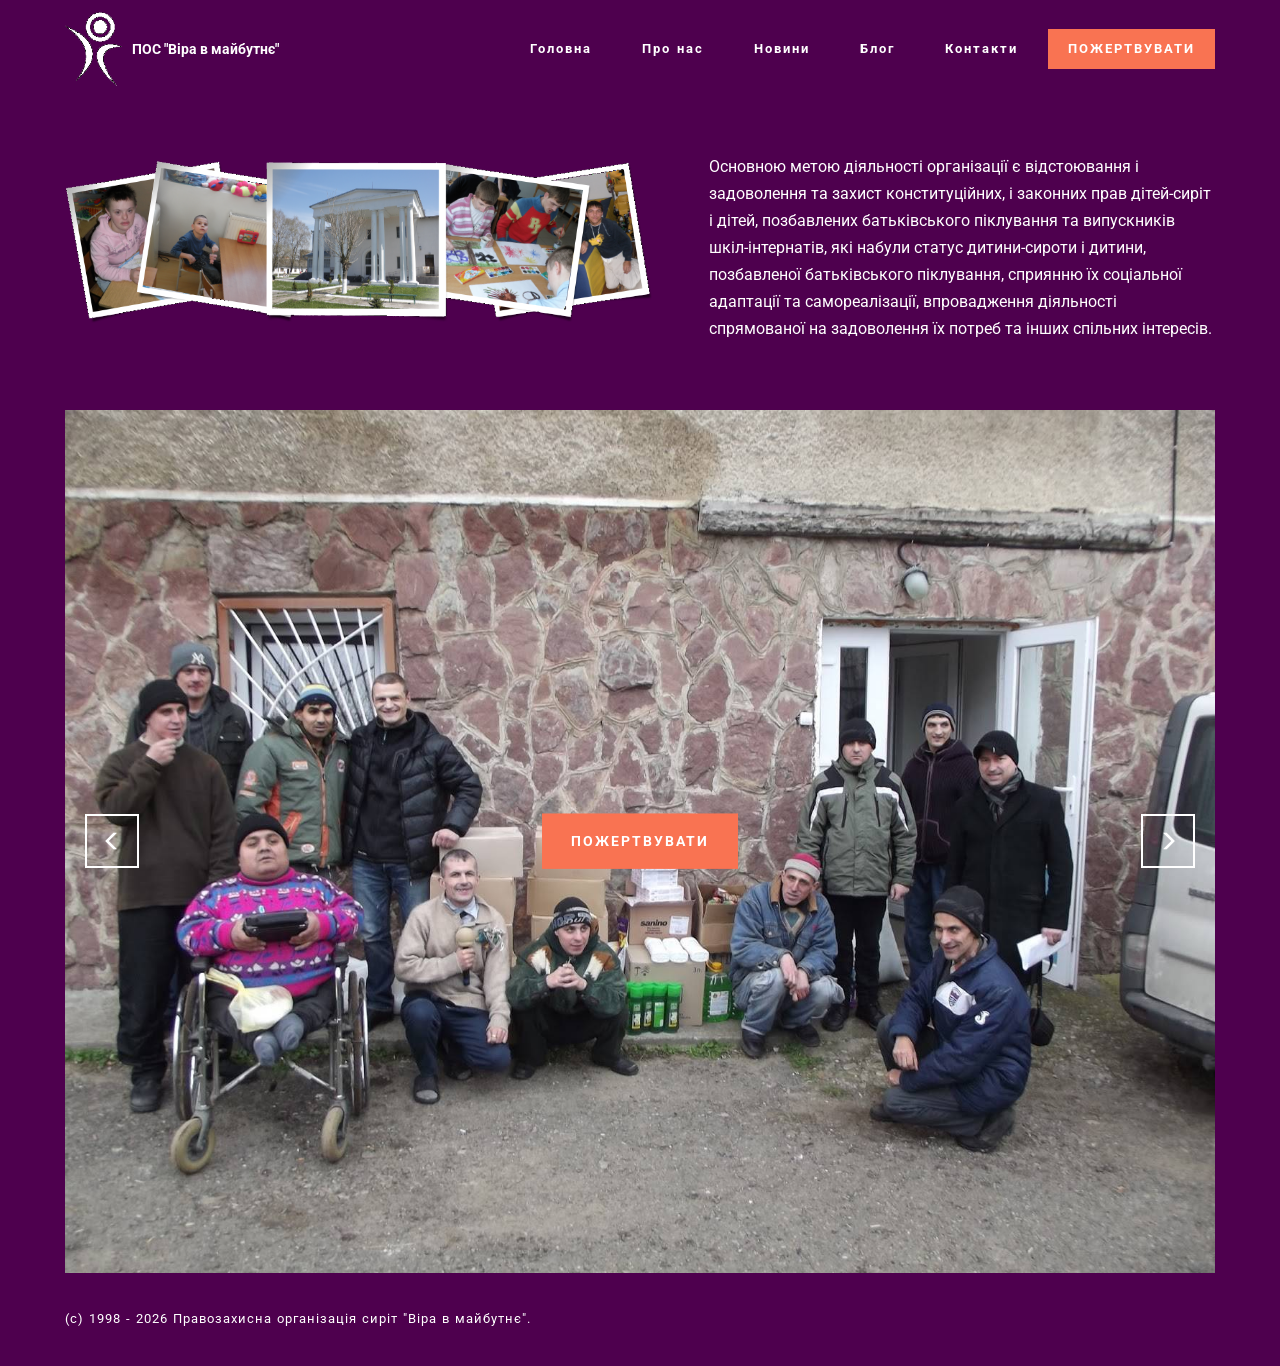
<file: docs/index.html>
<!DOCTYPE html>
<html >
<head>
  <!-- Site made with Mobirise Website Builder v4.6.2, https://mobirise.com -->
  <meta charset="UTF-8">
  <meta http-equiv="X-UA-Compatible" content="IE=edge">
  <meta name="generator" content="Mobirise v4.6.2, mobirise.com">
  <meta name="viewport" content="width=device-width, initial-scale=1, minimum-scale=1">
  <link rel="shortcut icon" href="assets/images/favicon-128x164.png" type="image/x-icon">
  <meta name="description" content="Наше покликання допомагати сиротам тому що Правозахисна організація сиріт "Віра в майбутнє" створена колишніми випускниками шкіл-інтернатів для дітей-сиріт та дітей, позбавлених батьківського піклування.">
  <title>Правозахисна організація сиріт "Віра в майбутнє"</title>
  <link rel="stylesheet" href="https://fonts.googleapis.com/css?family=Roboto:700,400&subset=cyrillic,latin,greek,vietnamese">
  <link rel="stylesheet" href="assets/bootstrap/css/bootstrap.min.css">
  <link rel="stylesheet" href="assets/mobirise/css/style.css">
  <link rel="stylesheet" href="assets/mobirise-slider/style.css">
  <link rel="stylesheet" href="assets/mobirise/css/mbr-additional.css" type="text/css">
  
  
  
</head>
<body>
  <section class="mbr-navbar mbr-navbar--freeze mbr-navbar--absolute mbr-navbar--auto-collapse" id="ext_menu-h" data-rv-view="5">
    <div class="mbr-navbar__section mbr-section">
        <div class="mbr-section__container container">
            <div class="mbr-navbar__container">
                <div class="mbr-navbar__column mbr-navbar__column--s mbr-navbar__brand">
                    <span class="mbr-navbar__brand-link mbr-brand mbr-brand--inline">
                        <span class="mbr-brand__logo"><a href="http://www.orphans.org.ua/"><img src="assets/images/logotype-99x128.png" class="mbr-navbar__brand-img mbr-brand__img" alt="Mobirise"></a></span>
                        <span class="mbr-brand__name"><a class="mbr-brand__name text-white" href="http://www.orphan.org.ua/">ПОС "Віра в майбутнє"</a></span>
                    </span>
                </div>
                <div class="mbr-navbar__hamburger mbr-hamburger"><span class="mbr-hamburger__line"></span></div>
                <div class="mbr-navbar__column mbr-navbar__menu">
                    <nav class="mbr-navbar__menu-box mbr-navbar__menu-box--inline-right">
                        <div class="mbr-navbar__column">
                            <ul class="mbr-navbar__items mbr-navbar__items--right float-left mbr-buttons mbr-buttons--freeze mbr-buttons--right btn-decorator mbr-buttons--active"><li class="mbr-navbar__item"><a class="mbr-buttons__link btn text-white" href="http://www.orphans.org.ua/">Головна</a></li><li class="mbr-navbar__item"><a class="mbr-buttons__link btn text-white" href="http://www.orphan.org.ua/about.html">Про нас</a></li> <li class="mbr-navbar__item"><a class="mbr-buttons__link btn text-white" href="http://news.orphan.org.ua/">Новини</a></li> <li class="mbr-navbar__item"><a class="mbr-buttons__link btn text-white" href="http://news.orphan.org.ua/">Блог</a></li><li class="mbr-navbar__item"><a class="mbr-buttons__link btn text-white" href="http://contacts.orphan.org.ua/">Контакти</a></li></ul>                            
                            <ul class="mbr-navbar__items mbr-navbar__items--right mbr-buttons mbr-buttons--freeze mbr-buttons--right btn-inverse mbr-buttons--active"><li class="mbr-navbar__item"><a class="mbr-buttons__btn btn btn-danger" href="http://www.orphan.org.ua/donate.html" target="_blank">ПОЖЕРТВУВАТИ</a></li></ul>
                        </div>
                    </nav>
                </div>
            </div>
        </div>
    </div>
</section>

<section class="engine"><a href="https://mobirise.ws/q">offline website creator download</a></section><section class="mbr-section mbr-section--relative mbr-after-navbar" id="msg-box4-i" data-rv-view="0" style="background-color: rgb(78, 0, 78);">
    
    <div class="mbr-section__container mbr-section__container--isolated container" style="padding-top: 62px; padding-bottom: 31px;">
        <div class="row">
            <div class="mbr-box mbr-box--fixed mbr-box--adapted">
                <div class="mbr-box__magnet mbr-box__magnet--top-right mbr-section__left col-sm-6 image-size" style="width: 60%;">
                    <figure class="mbr-figure mbr-figure--adapted mbr-figure--caption-inside-bottom mbr-figure--full-width"><img src="assets/images/photo-snyatyn-919x257.png" class="mbr-figure__img"></figure>
                </div>
                <div class="mbr-box__magnet mbr-class-mbr-box__magnet--center-left col-sm-6 content-size mbr-section__right">
                    
                    <div class="mbr-section__container mbr-section__container--middle">
                        <div class="mbr-article mbr-article--auto-align mbr-article--wysiwyg"><p>Основною метою діяльності організації є відстоювання і задоволення та захист конституційних, і законних прав дітей-сиріт і дітей, позбавлених батьківського піклування та випускників шкіл-інтернатів, які набули статус дитини-сироти і дитини, позбавленої батьківського піклування, сприянню їх соціальної адаптації та самореалізації, впровадження діяльності спрямованої на задоволення їх потреб та інших спільних інтересів.</p></div>
                    </div>
                    
                </div>
                
            </div>
        </div>
    </div>
</section>

<section class="mbr-slider mbr-section mbr-section--no-padding carousel slide" data-ride="carousel" data-wrap="true" data-interval="5000" id="slider-j" data-rv-view="7" style="background-color: rgb(78, 0, 78);">
    <div class="mbr-section__container boxed-slider container" style="padding-top: 0px; padding-bottom: 0px;">
        <div>
            
            <div class="carousel-inner" role="listbox">
                <div class="mbr-box mbr-section mbr-section--relative mbr-section--fixed-size mbr-section--bg-adapted item dark center active">
                    <div class="mbr-box__magnet mbr-box__magnet--center-center">
                                            
                        <div>
                            <img src="assets/images/help-children-orphans-1600x1200.jpg">
                            <div class="row">
                                <div class=" col-md-8 col-md-offset-2">  

                                <div class="mbr-hero">
                                    

                                    
                                </div>
                                <div class="mbr-buttons btn-inverse mbr-buttons--center"><a class="mbr-buttons__btn btn btn-lg btn-danger" href="https://www.orphan.org.ua/donate.html" target="_blank">ПОЖЕРТВУВАТИ</a> </div>
                                </div>
                            </div>
                        </div>
                    </div>
                </div><div class="mbr-box mbr-section mbr-section--relative mbr-section--fixed-size mbr-section--bg-adapted item dark center">
                    <div class="mbr-box__magnet mbr-box__magnet--center-center">
                                            
                        <div>
                            <img src="assets/images/help-children-orphan-1600x1200.jpg">
                            <div class="row">
                                <div class=" col-md-8 col-md-offset-2">  

                                <div class="mbr-hero">
                                    

                                    
                                </div>
                                <div class="mbr-buttons btn-inverse mbr-buttons--center"><a class="mbr-buttons__btn btn btn-lg btn-danger" href="https://blago.privatbank.ua/orphan" target="_blank">ПОЖЕРТВУВАТИ</a> </div>
                                </div>
                            </div>
                        </div>
                    </div>
                </div><div class="mbr-box mbr-section mbr-section--relative mbr-section--fixed-size mbr-section--bg-adapted item dark center">
                    <div class="mbr-box__magnet mbr-box__magnet--center-center">
                                            
                        <div>
                            <img src="assets/images/help-children-orphans-boarding-1-1024x768.jpg">
                            <div class="row">
                                <div class=" col-md-8 col-md-offset-2">  

                                <div class="mbr-hero">
                                    

                                    
                                </div>
                                <div class="mbr-buttons btn-inverse mbr-buttons--center"><a class="mbr-buttons__btn btn btn-lg btn-danger" href="http://www.orphan.org.ua/donate.html" target="_blank">ПОЖЕРТВУВАТИ</a> </div>
                                </div>
                            </div>
                        </div>
                    </div>
                </div><div class="mbr-box mbr-section mbr-section--relative mbr-section--fixed-size mbr-section--bg-adapted item dark center">
                    <div class="mbr-box__magnet mbr-box__magnet--center-center">
                                            
                        <div>
                            <img src="assets/images/orphans-charity-initiative-for-easter-2-1024x768.jpg">
                            <div class="row">
                                <div class=" col-md-8 col-md-offset-2">  

                                <div class="mbr-hero">
                                    

                                    
                                </div>
                                <div class="mbr-buttons btn-inverse mbr-buttons--center"><a class="mbr-buttons__btn btn btn-lg btn-danger" href="http://www.orphan.org.ua/donate.html" target="_blank">ПОЖЕРТВУВАТИ</a> </div>
                                </div>
                            </div>
                        </div>
                    </div>
                </div><div class="mbr-box mbr-section mbr-section--relative mbr-section--fixed-size mbr-section--bg-adapted item dark center">
                    <div class="mbr-box__magnet mbr-box__magnet--center-center">
                                            
                        <div>
                            <img src="assets/images/children-orphan-1280x960.jpg">
                            <div class="row">
                                <div class=" col-md-8 col-md-offset-2">  

                                <div class="mbr-hero">
                                    

                                    
                                </div>
                                <div class="mbr-buttons btn-inverse mbr-buttons--center"><a class="mbr-buttons__btn btn btn-lg btn-danger" href="http://www.orphan.org.ua/donate.html" target="_blank">ПОЖЕРТВУВАТИ</a> </div>
                                </div>
                            </div>
                        </div>
                    </div>
                </div>
            </div>
            
            <a data-app-prevent-settings="" class="left carousel-control" role="button" data-slide="prev" href="#slider-j">
                <span class="glyphicon glyphicon-menu-left" aria-hidden="true"></span>
                <span class="sr-only">Previous</span>
            </a>
            <a data-app-prevent-settings="" class="right carousel-control" role="button" data-slide="next" href="#slider-j">
                <span class="glyphicon glyphicon-menu-right" aria-hidden="true"></span>
                <span class="sr-only">Next</span>
            </a>
        </div>
    </div>
</section>

<footer class="mbr-section mbr-section--relative mbr-section--fixed-size" id="footer1-g" data-rv-view="3" style="background-color: rgb(78, 0, 78);">
    
    <div class="mbr-section__container container">
        <div class="mbr-footer mbr-footer--wysiwyg row" style="padding-top: 36.9px; padding-bottom: 36.9px;">
            <div class="col-sm-12">
                <p class="mbr-footer__copyright">(c) 1998 - 2026 Правозахисна організація сиріт "Віра в майбутнє".</p>
            </div>
        </div>
    </div>
</footer>


  <script src="assets/web/assets/jquery/jquery.min.js"></script>
  <script src="assets/bootstrap/js/bootstrap.min.js"></script>
  <script src="assets/smooth-scroll/smooth-scroll.js"></script>
  <script src="assets/bootstrap-carousel-swipe/bootstrap-carousel-swipe.js"></script>
  <script src="assets/mobirise/js/script.js"></script>
  
  
</body>
</html>
</file>
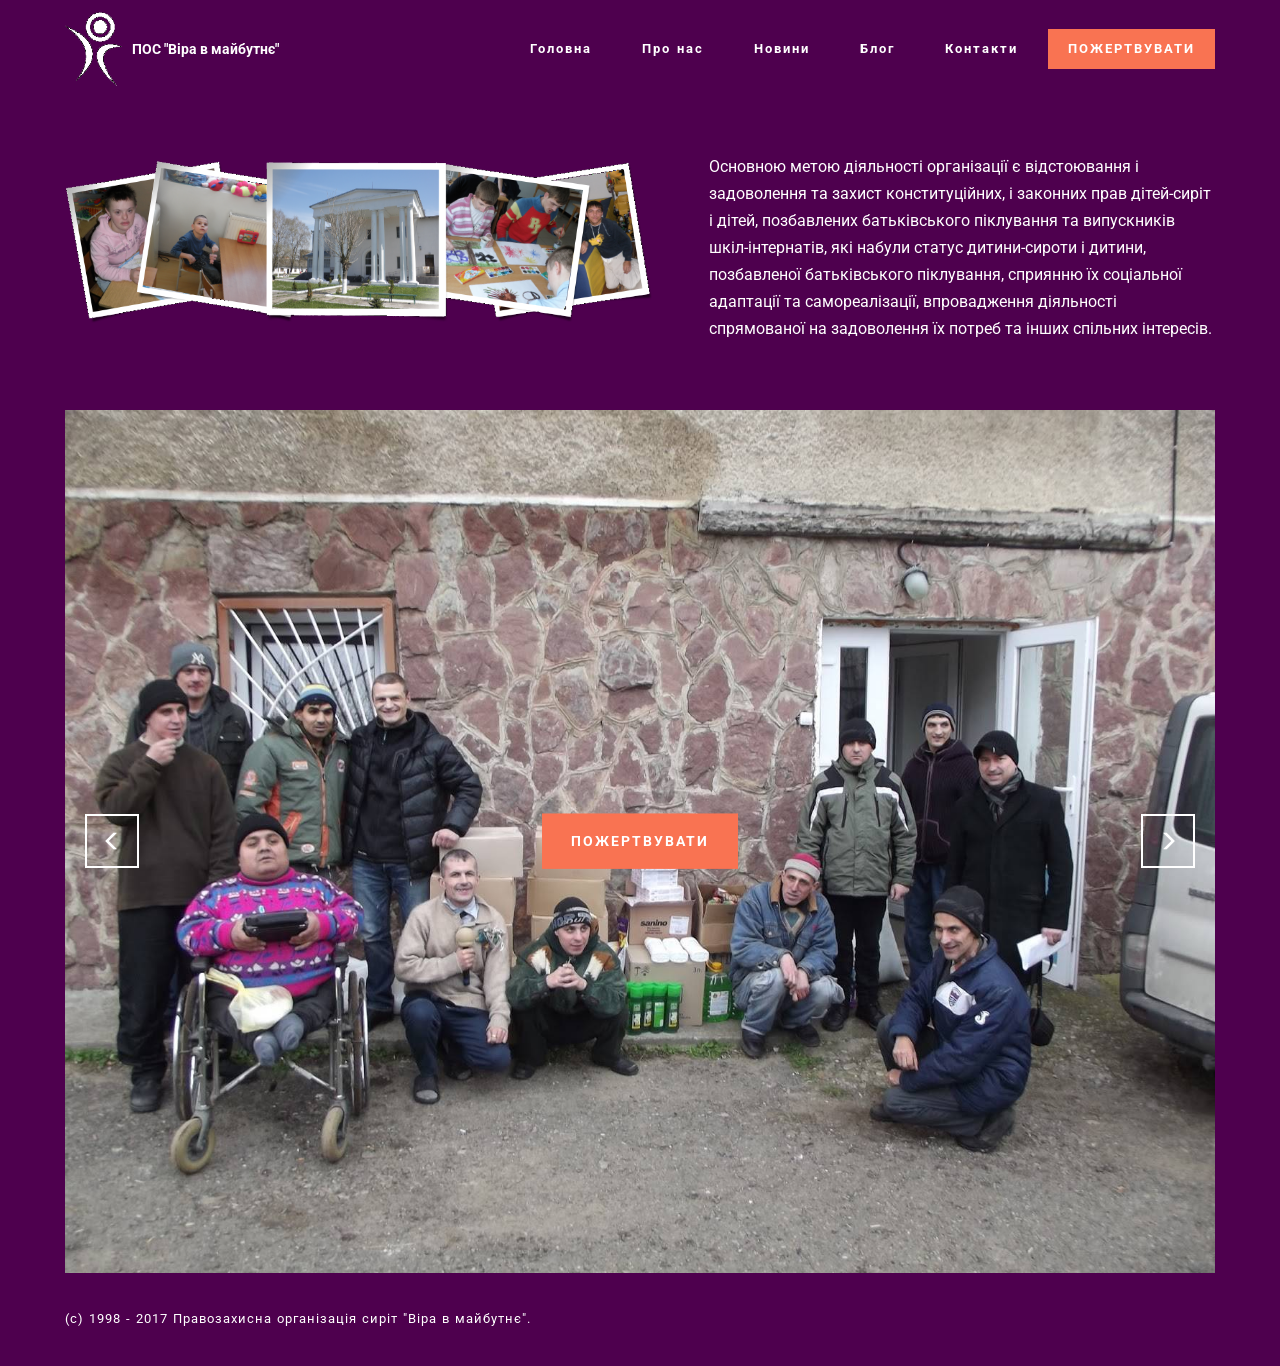
<file: docs/www/orphans.org.ua/index.html>
<!DOCTYPE html>
<html >
<head>
  <!-- Site made with Mobirise Website Builder v4.6.2, https://mobirise.com -->
  <meta charset="UTF-8">
  <meta http-equiv="X-UA-Compatible" content="IE=edge">
  <meta name="generator" content="Mobirise v4.6.2, mobirise.com">
  <meta name="viewport" content="width=device-width, initial-scale=1, minimum-scale=1">
  <link rel="shortcut icon" href="assets/images/favicon-128x164.png" type="image/x-icon">
  <meta name="description" content="Наше покликання допомагати сиротам тому що Правозахисна організація сиріт "Віра в майбутнє" створена колишніми випускниками шкіл-інтернатів для дітей-сиріт та дітей, позбавлених батьківського піклування.">
  <title>Правозахисна організація сиріт "Віра в майбутнє"</title>
  <link rel="stylesheet" href="https://fonts.googleapis.com/css?family=Roboto:700,400&subset=cyrillic,latin,greek,vietnamese">
  <link rel="stylesheet" href="assets/bootstrap/css/bootstrap.min.css">
  <link rel="stylesheet" href="assets/mobirise/css/style.css">
  <link rel="stylesheet" href="assets/mobirise-slider/style.css">
  <link rel="stylesheet" href="assets/mobirise/css/mbr-additional.css" type="text/css">
  
  
  
</head>
<body>
  <section class="mbr-navbar mbr-navbar--freeze mbr-navbar--absolute mbr-navbar--auto-collapse" id="ext_menu-h" data-rv-view="5">
    <div class="mbr-navbar__section mbr-section">
        <div class="mbr-section__container container">
            <div class="mbr-navbar__container">
                <div class="mbr-navbar__column mbr-navbar__column--s mbr-navbar__brand">
                    <span class="mbr-navbar__brand-link mbr-brand mbr-brand--inline">
                        <span class="mbr-brand__logo"><a href="http://www.orphans.org.ua/"><img src="assets/images/logotype-99x128.png" class="mbr-navbar__brand-img mbr-brand__img" alt="Mobirise"></a></span>
                        <span class="mbr-brand__name"><a class="mbr-brand__name text-white" href="http://www.orphan.org.ua/">ПОС "Віра в майбутнє"</a></span>
                    </span>
                </div>
                <div class="mbr-navbar__hamburger mbr-hamburger"><span class="mbr-hamburger__line"></span></div>
                <div class="mbr-navbar__column mbr-navbar__menu">
                    <nav class="mbr-navbar__menu-box mbr-navbar__menu-box--inline-right">
                        <div class="mbr-navbar__column">
                            <ul class="mbr-navbar__items mbr-navbar__items--right float-left mbr-buttons mbr-buttons--freeze mbr-buttons--right btn-decorator mbr-buttons--active"><li class="mbr-navbar__item"><a class="mbr-buttons__link btn text-white" href="http://www.orphans.org.ua/">Головна</a></li><li class="mbr-navbar__item"><a class="mbr-buttons__link btn text-white" href="http://www.orphan.org.ua/about.html">Про нас</a></li> <li class="mbr-navbar__item"><a class="mbr-buttons__link btn text-white" href="http://news.orphan.org.ua/">Новини</a></li> <li class="mbr-navbar__item"><a class="mbr-buttons__link btn text-white" href="http://news.orphan.org.ua/">Блог</a></li><li class="mbr-navbar__item"><a class="mbr-buttons__link btn text-white" href="http://contacts.orphan.org.ua/">Контакти</a></li></ul>                            
                            <ul class="mbr-navbar__items mbr-navbar__items--right mbr-buttons mbr-buttons--freeze mbr-buttons--right btn-inverse mbr-buttons--active"><li class="mbr-navbar__item"><a class="mbr-buttons__btn btn btn-danger" href="http://www.orphan.org.ua/donate.html" target="_blank">ПОЖЕРТВУВАТИ</a></li></ul>
                        </div>
                    </nav>
                </div>
            </div>
        </div>
    </div>
</section>

<section class="engine"><a href="https://mobirise.ws/m">drag and drop site maker</a></section><section class="mbr-section mbr-section--relative mbr-after-navbar" id="msg-box4-i" data-rv-view="0" style="background-color: rgb(78, 0, 78);">
    
    <div class="mbr-section__container mbr-section__container--isolated container" style="padding-top: 62px; padding-bottom: 31px;">
        <div class="row">
            <div class="mbr-box mbr-box--fixed mbr-box--adapted">
                <div class="mbr-box__magnet mbr-box__magnet--top-right mbr-section__left col-sm-6 image-size" style="width: 60%;">
                    <figure class="mbr-figure mbr-figure--adapted mbr-figure--caption-inside-bottom mbr-figure--full-width"><img src="assets/images/photo-snyatyn-919x257.png" class="mbr-figure__img"></figure>
                </div>
                <div class="mbr-box__magnet mbr-class-mbr-box__magnet--center-left col-sm-6 content-size mbr-section__right">
                    
                    <div class="mbr-section__container mbr-section__container--middle">
                        <div class="mbr-article mbr-article--auto-align mbr-article--wysiwyg"><p>Основною метою діяльності організації є відстоювання і задоволення та захист конституційних, і законних прав дітей-сиріт і дітей, позбавлених батьківського піклування та випускників шкіл-інтернатів, які набули статус дитини-сироти і дитини, позбавленої батьківського піклування, сприянню їх соціальної адаптації та самореалізації, впровадження діяльності спрямованої на задоволення їх потреб та інших спільних інтересів.</p></div>
                    </div>
                    
                </div>
                
            </div>
        </div>
    </div>
</section>

<section class="mbr-slider mbr-section mbr-section--no-padding carousel slide" data-ride="carousel" data-wrap="true" data-interval="5000" id="slider-j" data-rv-view="7" style="background-color: rgb(78, 0, 78);">
    <div class="mbr-section__container boxed-slider container" style="padding-top: 0px; padding-bottom: 0px;">
        <div>
            
            <div class="carousel-inner" role="listbox">
                <div class="mbr-box mbr-section mbr-section--relative mbr-section--fixed-size mbr-section--bg-adapted item dark center active">
                    <div class="mbr-box__magnet mbr-box__magnet--center-center">
                                            
                        <div>
                            <img src="assets/images/help-children-orphans-1600x1200.jpg">
                            <div class="row">
                                <div class=" col-md-8 col-md-offset-2">  

                                <div class="mbr-hero">
                                    

                                    
                                </div>
                                <div class="mbr-buttons btn-inverse mbr-buttons--center"><a class="mbr-buttons__btn btn btn-lg btn-danger" href="http://www.orphan.org.ua/donate.html" target="_blank">ПОЖЕРТВУВАТИ</a> </div>
                                </div>
                            </div>
                        </div>
                    </div>
                </div><div class="mbr-box mbr-section mbr-section--relative mbr-section--fixed-size mbr-section--bg-adapted item dark center">
                    <div class="mbr-box__magnet mbr-box__magnet--center-center">
                                            
                        <div>
                            <img src="assets/images/help-children-orphan-1600x1200.jpg">
                            <div class="row">
                                <div class=" col-md-8 col-md-offset-2">  

                                <div class="mbr-hero">
                                    

                                    
                                </div>
                                <div class="mbr-buttons btn-inverse mbr-buttons--center"><a class="mbr-buttons__btn btn btn-lg btn-danger" href="http://www.orphan.org.ua/donate.html" target="_blank">ПОЖЕРТВУВАТИ</a> </div>
                                </div>
                            </div>
                        </div>
                    </div>
                </div><div class="mbr-box mbr-section mbr-section--relative mbr-section--fixed-size mbr-section--bg-adapted item dark center">
                    <div class="mbr-box__magnet mbr-box__magnet--center-center">
                                            
                        <div>
                            <img src="assets/images/help-children-orphans-boarding-1-1024x768.jpg">
                            <div class="row">
                                <div class=" col-md-8 col-md-offset-2">  

                                <div class="mbr-hero">
                                    

                                    
                                </div>
                                <div class="mbr-buttons btn-inverse mbr-buttons--center"><a class="mbr-buttons__btn btn btn-lg btn-danger" href="http://www.orphan.org.ua/donate.html" target="_blank">ПОЖЕРТВУВАТИ</a> </div>
                                </div>
                            </div>
                        </div>
                    </div>
                </div><div class="mbr-box mbr-section mbr-section--relative mbr-section--fixed-size mbr-section--bg-adapted item dark center">
                    <div class="mbr-box__magnet mbr-box__magnet--center-center">
                                            
                        <div>
                            <img src="assets/images/orphans-charity-initiative-for-easter-2-1024x768.jpg">
                            <div class="row">
                                <div class=" col-md-8 col-md-offset-2">  

                                <div class="mbr-hero">
                                    

                                    
                                </div>
                                <div class="mbr-buttons btn-inverse mbr-buttons--center"><a class="mbr-buttons__btn btn btn-lg btn-danger" href="http://www.orphan.org.ua/donate.html" target="_blank">ПОЖЕРТВУВАТИ</a> </div>
                                </div>
                            </div>
                        </div>
                    </div>
                </div><div class="mbr-box mbr-section mbr-section--relative mbr-section--fixed-size mbr-section--bg-adapted item dark center">
                    <div class="mbr-box__magnet mbr-box__magnet--center-center">
                                            
                        <div>
                            <img src="assets/images/children-orphan-1280x960.jpg">
                            <div class="row">
                                <div class=" col-md-8 col-md-offset-2">  

                                <div class="mbr-hero">
                                    

                                    
                                </div>
                                <div class="mbr-buttons btn-inverse mbr-buttons--center"><a class="mbr-buttons__btn btn btn-lg btn-danger" href="http://www.orphan.org.ua/donate.html" target="_blank">ПОЖЕРТВУВАТИ</a> </div>
                                </div>
                            </div>
                        </div>
                    </div>
                </div>
            </div>
            
            <a data-app-prevent-settings="" class="left carousel-control" role="button" data-slide="prev" href="#slider-j">
                <span class="glyphicon glyphicon-menu-left" aria-hidden="true"></span>
                <span class="sr-only">Previous</span>
            </a>
            <a data-app-prevent-settings="" class="right carousel-control" role="button" data-slide="next" href="#slider-j">
                <span class="glyphicon glyphicon-menu-right" aria-hidden="true"></span>
                <span class="sr-only">Next</span>
            </a>
        </div>
    </div>
</section>

<footer class="mbr-section mbr-section--relative mbr-section--fixed-size" id="footer1-g" data-rv-view="3" style="background-color: rgb(78, 0, 78);">
    
    <div class="mbr-section__container container">
        <div class="mbr-footer mbr-footer--wysiwyg row" style="padding-top: 36.9px; padding-bottom: 36.9px;">
            <div class="col-sm-12">
                <p class="mbr-footer__copyright">(c) 1998 - 2017 Правозахисна організація сиріт "Віра в майбутнє".</p>
            </div>
        </div>
    </div>
</footer>


  <script src="assets/web/assets/jquery/jquery.min.js"></script>
  <script src="assets/bootstrap/js/bootstrap.min.js"></script>
  <script src="assets/smooth-scroll/smooth-scroll.js"></script>
  <script src="assets/bootstrap-carousel-swipe/bootstrap-carousel-swipe.js"></script>
  <script src="assets/mobirise/js/script.js"></script>
  
  
</body>
</html>
</file>
<file: docs/assets/mobirise/css/style.css>
.is-builder .animated {
  -webkit-animation-name: none !important;
  animation-name: none !important;
}
html {
  position: relative;
  min-height: 100%;
}
.mbr-embedded-video {
  position: relative;
}
.mbr-background-video,
.mbr-background-video-preview {
  bottom: 0;
  left: 0;
  overflow: hidden;
  position: absolute;
  right: 0;
  top: 0;
}
.mbr-parallax-background,
.mbr-background {
  background-attachment: fixed !important;
  background-position: 50% 0;
  background-repeat: no-repeat;
  background-size: cover !important;
}
.mbr-hidden-scrollbar .mbr-parallax-background {
  background-size: auto 130%;
}
.mobile .mbr-parallax-background {
  background-attachment: scroll !important;
}
.mbr-background {
  background-attachment: scroll !important;
}
.mbr-navbar {
  position: relative;
  width: 100%;
}
.mbr-navbar:before {
  content: "";
  display: block;
}
.mbr-navbar__brand-link:after,
.mbr-navbar__brand-img {
  max-height: 74px;
  height: 100%;
}
.mbr-navbar:before,
.mbr-navbar__container {
  height: 98px;
}
.mbr-navbar--ss .mbr-navbar__brand-link:after,
.mbr-navbar--ss .mbr-navbar__brand-img {
  height: 74px;
}
.mbr-navbar--ss:before,
.mbr-navbar--ss .mbr-navbar__container {
  height: 98px;
}
.mbr-navbar--xs .mbr-navbar__brand-link:after,
.mbr-navbar--xs .mbr-navbar__brand-img {
  height: 32px;
}
.mbr-navbar--xs:before,
.mbr-navbar--xs .mbr-navbar__container {
  height: 56px;
}
.mbr-navbar--s .mbr-navbar__brand-link:after,
.mbr-navbar--s .mbr-navbar__brand-img {
  height: 48px;
}
.mbr-navbar--s:before,
.mbr-navbar--s .mbr-navbar__container {
  height: 72px;
}
.mbr-navbar--m .mbr-navbar__brand-link:after,
.mbr-navbar--m .mbr-navbar__brand-img {
  height: 64px;
}
.mbr-navbar--m:before,
.mbr-navbar--m .mbr-navbar__container {
  height: 88px;
}
.mbr-navbar--l .mbr-navbar__brand-link:after,
.mbr-navbar--l .mbr-navbar__brand-img {
  height: 96px;
}
.mbr-navbar--l:before,
.mbr-navbar--l .mbr-navbar__container {
  height: 120px;
}
.mbr-navbar--xl .mbr-navbar__brand-link:after,
.mbr-navbar--xl .mbr-navbar__brand-img {
  height: 128px;
}
.mbr-navbar--xl:before,
.mbr-navbar--xl .mbr-navbar__container {
  height: 152px;
}
.mbr-navbar--short .mbr-navbar__brand-link:after,
.mbr-navbar--short .mbr-navbar__brand-img {
  height: 40px;
}
.mbr-navbar--short .mbr-brand__logo .mbr-iconfont{
  font-size: 40px;
}
.mbr-navbar--short:before,
.mbr-navbar--short .mbr-navbar__container {
  height: 64px;
}
.mbr-navbar--short .mbr-navbar__container {
  padding: 12px 0;
}
@media (max-width: 767px) {
  .mbr-navbar--short .mbr-navbar__brand-link:after,
  .mbr-navbar--short .mbr-navbar__brand-img {
    height: 31px;
  }
  .mbr-navbar--short:before,
  .mbr-navbar--short .mbr-navbar__container {
    height: 45px;
  }
  .mbr-navbar--short .mbr-navbar__container {
    padding: 7px 0;
  }
}
.mbr-navbar__brand-img {
  position: relative;
}
.mbr-navbar__brand-img,
.mbr-navbar__container,
.mbr-navbar__section {
  -webkit-transition: all 300ms ease-in-out 0s;
  -o-transition: all 300ms ease-in-out 0s;
  transition: all 300ms ease-in-out 0s;
}
.mbr-navbar__section {
  background: #2c2c2c;
  height: auto;
  position: absolute;
  top: 0;
  width: 100%;
  z-index: 1000;
}
.mbr-navbar__container {
  display: table;
  padding: 12px 0;
  width: 100%;
}
.mbr-navbar__menu-box {
  display: table;
  width: 100%;
}
.mbr-navbar__menu-box--inline-left,
.mbr-navbar__menu-box--inline-center,
.mbr-navbar__menu-box--inline-right {
  display: block;
  text-align: left;
}
.mbr-navbar__menu-box--inline-center {
  text-align: center;
}
.mbr-navbar__menu-box--inline-right {
  text-align: right;
}
.mbr-navbar__column {
  display: table-cell;
  vertical-align: middle;
}
.mbr-navbar__column--xxs {
  width: 1%;
}
.mbr-navbar__column--xs {
  width: 10%;
}
.mbr-navbar__column--s {
  width: 20%;
}
.mbr-navbar__column--m {
  width: 30%;
}
.mbr-navbar__column--l {
  width: 40%;
}
.mbr-navbar__column--xl {
  width: 50%;
}
.mbr-navbar__menu-box--inline-left .mbr-navbar__column,
.mbr-navbar__menu-box--inline-center .mbr-navbar__column,
.mbr-navbar__menu-box--inline-right .mbr-navbar__column {
  display: inline-block;
}
.mbr-navbar__items {
  float: left;
  padding-left: 0px;
  position: relative;
  left: -20px;
}
.mbr-navbar__items--right {
  float: right;
  left: 0;
}
.float-left {
  float: left;
}
.mbr-navbar__item {
  display: block;
  float: left;
  position: relative;
}
.mbr-navbar__hamburger {
  display: none;
  margin-top: -11px;
  position: absolute;
  right: 0;
  top: 50%;
  z-index: 10000;
}
.mbr-navbar--collapsed .mbr-navbar__container {
  position: relative;
}
.mbr-navbar--collapsed .mbr-navbar__column {
  display: block;
  width: 100%;
}
.mbr-navbar--collapsed .mbr-navbar__items--right {
  padding-top: 13px;
}
.mbr-navbar--collapsed .mbr-navbar__menu {
  background: rgba(0, 0, 0, 0.9);
  display: none;
  height: 100%;
  left: 0;
  position: fixed;
  top: 0;
  width: 100%;
  z-index: 9999;
}
.mbr-navbar--collapsed .mbr-navbar__menu-box {
  display: table-cell;
  vertical-align: middle;
}
.mbr-navbar--collapsed .mbr-navbar__items {
  float: none;
}
.mbr-navbar--collapsed .mbr-navbar__item {
  float: none;
}
.mbr-navbar--collapsed .mbr-navbar__hamburger {
  display: block;
}
.mbr-navbar--collapsed.mbr-navbar--open .mbr-navbar__menu {
  display: table;
}
.mbr-navbar--collapsed.mbr-navbar--open:not(.mbr-navbar--sticky) .mbr-navbar__section {
  background: none;
  position: fixed;
}
.mbr-navbar--collapsed.mbr-navbar--open .mbr-navbar__brand {
  visibility: hidden;
}
.mbr-navbar--collapsed.mbr-navbar--sticky.mbr-navbar--open .mbr-navbar__brand {
  visibility: visible;
}
.mbr-navbar--collapsed.mbr-navbar--open .mbr-navbar__brand-img,
.mbr-navbar--collapsed.mbr-navbar--open .mbr-navbar__container {
  -webkit-transition: none;
  -o-transition: none;
  transition: none;
}
.mbr-navbar--freeze.mbr-navbar--collapsed.mbr-navbar--open .mbr-navbar__hamburger,
.mbr-navbar--freeze.mbr-navbar--collapsed.mbr-navbar--open .mbr-navbar__hamburger:hover {
  color: #fff !important;
}
.mbr-navbar--sticky .mbr-navbar__section {
  position: fixed;
}
.mbr-navbar--absolute {
  position: absolute;
}
/* fix for popup menu conflict */
@media (max-width: 480px) {
  .mbr-navbar--absolute.mbr-navbar[id^=menu-] {
    position: absolute;
  }
}
.mbr-navbar--transparent .mbr-navbar__section {
  background: none;
}
.mbr-navbar--stuck .mbr-navbar__section,
.mbr-navbar--relative .mbr-navbar__section {
  background: #2c2c2c;
}
@media (max-width: 991px) {
  .mbr-navbar--auto-collapse .mbr-navbar__container {
    position: relative;
  }
  .mbr-navbar--auto-collapse .mbr-navbar__column {
    display: block;
    width: 100%;
  }
  .mbr-navbar__column {
    max-height: 100vh;
    overflow-x: hidden;
    overflow-y:auto;
  }
  .mbr-navbar__column::-webkit-scrollbar {
    display:none;
  }
  .mbr-navbar--auto-collapse .mbr-navbar__items--right {
    padding-top: 13px;
  }
  .mbr-navbar--auto-collapse .mbr-navbar__menu {
    background: rgba(0, 0, 0, 0.9);
    display: none;
    height: 100%;
    left: 0;
    position: fixed;
    top: 0;
    width: 100%;
    z-index: 9999;
  }
  .mbr-navbar--auto-collapse .mbr-navbar__menu-box {
    display: table-cell;
    vertical-align: middle;
  }
  .mbr-navbar--auto-collapse .mbr-navbar__items {
    float: none;
  }
  .mbr-navbar--auto-collapse .mbr-navbar__item {
    float: none;
  }
  .mbr-navbar--auto-collapse .mbr-navbar__hamburger {
    display: block;
  }
  .mbr-navbar--auto-collapse.mbr-navbar--open .mbr-navbar__menu {
    display: table;
  }
  .mbr-navbar--auto-collapse.mbr-navbar--open:not(.mbr-navbar--sticky) .mbr-navbar__section {
    background: none;
    position: fixed;
  }
  .mbr-navbar--auto-collapse.mbr-navbar--open .mbr-navbar__brand {
    visibility: hidden;
  }
  .mbr-navbar--auto-collapse.mbr-navbar--sticky.mbr-navbar--open .mbr-navbar__brand {
    visibility: visible;
  }
  .mbr-navbar--auto-collapse.mbr-navbar--open .mbr-navbar__brand-img,
  .mbr-navbar--auto-collapse.mbr-navbar--open .mbr-navbar__container {
    -webkit-transition: none;
    -o-transition: none;
    transition: none;
  }
}
.mbr-after-navbar:before {
  content: "";
  display: block;
  height: 98px;
}
.mbr-hamburger {
  cursor: pointer;
  height: 23px;
  width: 30px;
}
.mbr-hamburger:focus {
  outline: none;
}
.mbr-hamburger__line,
.mbr-hamburger__line:before,
.mbr-hamburger__line:after {
  content: "";
  position: absolute;
  display: block;
  height: 1px;
  cursor: pointer;
}
.mbr-hamburger__line,
.mbr-hamburger__line:before,
.mbr-hamburger__line:after {
  width: 30px;
  border-bottom: 5px solid;
  top: 9px;
}
.mbr-hamburger__line:before {
  top: -9px;
}
.mbr-hamburger__line:after {
  top: 9px;
}
.mbr-hamburger__line,
.mbr-hamburger__line:before,
.mbr-hamburger__line:after {
  -webkit-transition: all 300ms ease-in-out;
  transition: all 300ms ease-in-out;
}
.mbr-hamburger--open .mbr-hamburger__line {
  border-color: transparent;
}
.mbr-hamburger--open .mbr-hamburger__line:before,
.mbr-hamburger--open .mbr-hamburger__line:after {
  top: 0;
}
.mbr-hamburger--open .mbr-hamburger__line:before {
  -ms-transform: rotate(45deg);
  -webkit-transform: rotate(45deg);
  transform: rotate(45deg);
}
.mbr-hamburger--open .mbr-hamburger__line:after {
  top: 10px;
  -ms-transform: translatey(-10px) rotate(-45deg);
  -webkit-transform: translatey(-10px) rotate(-45deg);
  transform: translatey(-10px) rotate(-45deg);
}
@media (max-width: 767px) {
  .mbr-hamburger {
    height: 23px;
    width: 27px;
  }
  .mbr-hamburger__line,
  .mbr-hamburger__line:before,
  .mbr-hamburger__line:after {
    width: 27px;
    border-bottom: 4px solid;
    top: 9px;
  }
  .mbr-hamburger__line:before {
    top: -9px;
  }
  .mbr-hamburger__line:after {
    top: 9px;
  }
}

.navbar-dropdown .hamburger-icon {
  content: "";
  width: 16px;
  -webkit-box-shadow: 0 -6px 0 1px,0 0 0 1px,0 6px 0 1px;
  -moz-box-shadow: 0 -6px 0 1px,0 0 0 1px,0 6px 0 1px;
  box-shadow: 0 -6px 0 1px,0 0 0 1px,0 6px 0 1px;
}

.mbr-brand {
  display: block;
  float: left;
  position: relative;
}
.mbr-brand,
.mbr-brand:hover {
  text-decoration: none;
}
.mbr-brand__name {
  display: block;
  font-weight: bold;
  margin-top: 5px;
  text-align: center;
}
.mbr-brand__name,
.mbr-brand__name:hover {
  text-decoration: none;
}
.mbr-brand--inline {
  display: table;
}
.mbr-brand--inline:after {
  content: "";
  display: table-cell;
  width: 1px;
}
.mbr-brand--inline .mbr-brand__logo,
.mbr-brand--inline .mbr-brand__name {
  display: table-cell;
  vertical-align: middle;
}
.mbr-brand--inline .mbr-brand__logo {
  padding-right: 10px;
}
.mbr-brand--inline .mbr-brand__name {
  margin: 0;
  text-align: left;
}
.mbr-form {
  display: table;
  margin-top: -13px;
  position: relative;
  top: 14px;
  width: 100%;
}
.mbr-form__left,
.mbr-form__right {
  display: table-cell;
  vertical-align: top;
}
.mbr-form__left {
  padding-right: 3px;
}
.mbr-form__right {
  width: 1px;
}
@media (max-width: 530px) {
  .mbr-form {
    display: block;
    margin-top: -27px;
    position: relative;
    top: 26px;
  }
  .mbr-form__left,
  .mbr-form__right {
    display: block;
  }
  .mbr-form__left {
    margin-bottom: 12px;
    padding-right: 0;
  }
  .mbr-form__right {
    width: 100%;
  }
}
.mbr-section {
  padding: 0 20px;
}
.mbr-section--no-padding {
  padding: 0;
}
.mbr-section--relative {
  position: relative;
}
.mbr-section--fixed-size {
  overflow: hidden;
}
.mbr-section--full-height {
  height: 100vh;
}
.mbr-section--full-height.mbr-after-navbar:before {
  display: none;
}
.mbr-section--bg-adapted {
  background-attachment: scroll;
  background-position: 50% 0;
  background-repeat: no-repeat;
  background-size: cover;
}
.mbr-section--gray {
  background-color: #444444;
}
.mbr-section--light-gray {
  background-color: #f0f0f0;
}
.mbr-section--dark-gray {
  background-color: #3c3c3c;
}
.mbr-section__container {
  padding: 0;
  position: relative;
  z-index: 3;
}
.mbr-section__container--center {
  text-align: center;
}
.mbr-section__container--std-padding {
  padding: 93px 0;
}
.mbr-section__container--std-top-padding {
  padding-top: 93px;
}
.mbr-section__container--std-bot-padding {
  padding-bottom: 93px;
}
.mbr-section__container--sm-padding {
  padding: 41px 0;
}
.mbr-section__container--sm-top-padding {
  padding-top: 41px;
}
.mbr-section__container--sm-bot-padding {
  padding-bottom: 41px;
}
.mbr-section__container--isolated {
  padding-bottom: 93px;
  padding-top: 93px;
}
.mbr-section__container--first {
  padding-top: 93px;
  padding-bottom: 41px;
}
.mbr-section__container--middle {
  padding-bottom: 41px;
}
.mbr-section__container--last {
  padding-bottom: 93px;
}
.mbr-section__row {
  margin-left: -24px;
  margin-right: -24px;
}
.mbr-section__col {
  overflow: hidden;
  padding-left: 24px;
  padding-right: 24px;
}
.mbr-section__left {
  padding-right: 40px;
}
.mbr-section__right {
  padding-left: 15px;
}
.mbr-section__header {
  line-height: 1.5em;
  margin: -10px 0 0;
  text-align: center;
}
@media (min-width: 768px) {
  .mbr-section--short-paddings .mbr-section__container--std-padding {
    padding: 59px 0;
  }
  .mbr-section--short-paddings .mbr-section__container--std-top-padding {
    padding-top: 59px;
  }
  .mbr-section--short-paddings .mbr-section__container--std-bot-padding {
    padding-bottom: 59px;
  }
  .mbr-section--short-paddings .mbr-section__container--sm-padding {
    padding: 41px 0;
  }
  .mbr-section--short-paddings .mbr-section__container--sm-top-padding {
    padding-top: 41px;
  }
  .mbr-section--short-paddings .mbr-section__container--sm-bot-padding {
    padding-bottom: 41px;
  }
  .mbr-section--short-paddings .mbr-section__container--isolated {
    padding-bottom: 59px;
    padding-top: 59px;
  }
  .mbr-section--short-paddings .mbr-section__container--first {
    padding-top: 59px;
    padding-bottom: 41px;
  }
  .mbr-section--short-paddings .mbr-section__container--middle {
    padding-bottom: 41px;
  }
  .mbr-section--short-paddings .mbr-section__container--last {
    padding-bottom: 59px;
  }
}
@media (max-width: 767px) {
  .mbr-section__left {
    padding-right: 15px;
  }
  .mbr-section__right {
    padding-left: 15px;
    padding-top: 51px;
  }
}
.mbr-arrow {
  bottom: 71px;
  left: 0;
  line-height: 1px;
  padding: 0 20px;
  position: absolute;
  width: 100%;
  z-index: 3;
}
.mbr-arrow__link {
  display: inline-block;
  font-size: 26px;
}
.mbr-arrow__link,
.mbr-arrow__link:hover,
.mbr-arrow__link:focus {
  color: #fff;
}
.mbr-arrow--floating .mbr-arrow__link {
  -webkit-animation: floating-arrow 1.6s infinite ease-in-out 0s;
  -o-animation: floating-arrow 1.6s infinite ease-in-out 0s;
  animation: floating-arrow 1.6s infinite ease-in-out 0s;
}
@-webkit-keyframes floating-arrow {
  from {
    -webkit-transform: translateY(0);
    transform: translateY(0);
  }
  65% {
    -webkit-transform: translateY(11px);
    transform: translateY(11px);
  }
  to {
    -webkit-transform: translateY(0);
    transform: translateY(0);
  }
}
@-o-keyframes floating-arrow {
  from {
    -webkit-transform: translateY(0);
    transform: translateY(0);
  }
  65% {
    -webkit-transform: translateY(11px);
    transform: translateY(11px);
  }
  to {
    -webkit-transform: translateY(0);
    transform: translateY(0);
  }
}
@keyframes floating-arrow {
  from {
    -webkit-transform: translateY(0);
    transform: translateY(0);
  }
  65% {
    -webkit-transform: translateY(11px);
    transform: translateY(11px);
  }
  to {
    -webkit-transform: translateY(0);
    transform: translateY(0);
  }
}
.mbr-arrow--dark .mbr-arrow__link,
.mbr-arrow--dark .mbr-arrow__link:hover,
.mbr-arrow--dark .mbr-arrow__link:focus {
  color: #252525;
}
@media (max-width: 767px) {
  .mbr-arrow {
    bottom: 41px;
  }
}
@media (max-width: 320px) {
  .mbr-arrow {
    bottom: 21px;
    text-align: center;
  }
}
@media all and (device-width: 320px) and (device-height: 568px) and (orientation: portrait) {
  .mbr-arrow {
    bottom: 31px;
  }
}
.mbr-box {
  display: table;
  width: 100%;
}
.mbr-box--fixed {
  table-layout: fixed;
}
.mbr-box--stretched {
  height: 100%;
}
.mbr-box__magnet {
  display: table-cell;
  float: none;
  height: 100%;
  margin-bottom: 0;
  margin-top: 0;
  text-align: center;
  vertical-align: middle;
}
.mbr-box__magnet--sm-padding {
  padding: 41px 0;
}
.mbr-box__magnet--top-left,
.mbr-box__magnet--top-center,
.mbr-box__magnet--top-right {
  vertical-align: top;
}
.mbr-box__magnet--bottom-left,
.mbr-box__magnet--bottom-center,
.mbr-box__magnet--bottom-right {
  vertical-align: bottom;
}
.mbr-box__magnet--top-left,
.mbr-box__magnet--center-left,
.mbr-box__magnet--bottom-left {
  text-align: left;
}
.mbr-box__magnet--top-right,
.mbr-box__magnet--center-right,
.mbr-box__magnet--bottom-right {
  text-align: right;
}
.mbr-box__container {
  height: 50%;
}
@media (max-width: 767px) {
  .mbr-box__container {
    height: 100%;
  }
  .mbr-box--adapted {
    display: block;
  }
  .mbr-box--adapted > .mbr-box__magnet {
    display: block;
    height: auto;
  }
}
.mbr-overlay {
  background: #222;
  bottom: 0;
  left: 0;
  position: absolute;
  right: 0;
  top: 0;
  z-index: 2;
}
.mbr-google-map__marker {
  color: #252525;
  display: none;
  margin: 0;
}
.mbr-google-map--loaded .mbr-google-map__marker {
  display: block;
}
.mbr-hero {
  color: #fff;
  position: relative;
}
.mbr-hero__text {
  font-size: 46px;
  font-weight: bold;
  left: -2px;
  letter-spacing: 2px;
  line-height: 50px;
  margin: -18px 0 1px 0;
  padding-bottom: 41px;
  position: relative;
  top: 8px;
}
.mbr-hero__subtext {
  font-size: 21px;
  line-height: 29px;
  margin: -32px 0 3px 0;
  padding: 0 0 41px 0;
  position: relative;
  top: 6px;
}
.mbr-figure {
  display: inline-block;
  /*line-height: 1px;*/
  margin: 0;
  max-width: 100%;
  overflow: hidden;
  position: relative;
}
.mbr-figure--no-bg {
  background: none;
}
.mbr-figure--full-width {
  display: block;
  width: 100%;
}
.mbr-figure.mbr-after-navbar:before {
  display: none;
}
.mbr-figure--full-width iframe,
.mbr-figure--full-width .mbr-figure__img,
.mbr-figure--full-width .mbr-figure__map {
  width: 100%;
}
.mbr-figure iframe,
.mbr-figure__img,
.mbr-figure__map {
  max-width: 100%;
}
@-webkit-keyframes mapCircleLoading {
  from {
    -webkit-transform: rotate(0deg);
  }
  to {
    -webkit-transform: rotate(359deg);
  }
}
@keyframes mapCircleLoading {
  from {
    transform: rotate(0deg);
  }
  to {
    transform: rotate(359deg);
  }
}
.mbr-figure__map {
  height: 400px;
  position: relative;
}
.mbr-figure__map--short {
  height: 300px;
}
.mbr-figure__map iframe {
  height: 100%;
  width: 100%;
}
.mbr-figure__map [data-state-details] {
  color: #6b6763;
  font-family: "Roboto", Helvetica, Arial, sans-serif;
  height: 1.5em;
  margin-top: -0.75em;
  padding-left: 20px;
  padding-right: 20px;
  position: absolute;
  text-align: center;
  top: 50%;
  width: 100%;
}
.mbr-figure__map[data-state] {
  background: #e9e5dc;
}
.mbr-figure__map[data-state="loading"] [data-state-details] {
  display: none;
}
.mbr-figure__map[data-state="loading"]::after {
  content: "";
  -webkit-animation: mapCircleLoading .6s infinite linear;
  animation: mapCircleLoading .6s infinite linear;
  border-radius: 50%;
  border: 6px rgba(255, 255, 255, 0.35) solid;
  border-top-color: #fff;
  height: 40px;
  left: 50%;
  margin-left: -20px;
  margin-top: -20px;
  position: absolute;
  top: 50%;
  width: 40px;
}
.mbr-figure__caption {
  background: rgba(0, 0, 0, 0.5);
  bottom: 0;
  color: #fff;
  display: block;
  font-size: 17px;
  left: 0;
  line-height: 1.3em;
  min-height: 53px;
  padding: 17px 20px;
  position: absolute;
  text-align: left;
  width: 100%;
}
.mbr-figure__caption--no-padding {
  padding: 17px 0;
}
.mbr-figure--wysiwyg .mbr-figure__caption a,
.mbr-figure--wysiwyg .mbr-figure__caption a:hover {
  color: inherit;
  text-decoration: underline;
}
.mbr-figure--caption-inside-top .mbr-figure__caption {
  bottom: auto;
  top: 0;
}
.mbr-figure--caption-outside-top .mbr-figure__caption,
.mbr-figure--caption-outside-bottom .mbr-figure__caption {
  background: none;
  position: relative;
}
.mbr-figure--no-bg.mbr-figure--caption-outside-top .mbr-figure__caption,
.mbr-figure--no-bg.mbr-figure--caption-outside-bottom .mbr-figure__caption {
  color: #252525;
}
.mbr-figure--no-bg.mbr-figure--caption-outside-top .mbr-figure__caption {
  margin-top: -3px;
  padding-top: 0;
}
.mbr-figure--no-bg.mbr-figure--caption-outside-bottom .mbr-figure__caption {
  margin-top: -2px;
  padding-bottom: 0;
  top: 2px;
}
.mbr-figure__caption--std-grid {
  background: none;
  z-index: 2;
  overflow: hidden;
}
.mbr-figure__caption--std-grid:before {
  bottom: 0;
  content: "";
  position: absolute;
  top: 0;
  width: 200%;
  z-index: -1;
  margin-left: -50%;
}
.mbr-figure--caption-inside-top .mbr-figure__caption--std-grid:before,
.mbr-figure--caption-inside-bottom .mbr-figure__caption--std-grid:before {
  background: rgba(0, 0, 0, 0.6);
}
.mbr-figure__caption-small {
  color: #ccc;
  display: block;
  font-size: 14px;
  line-height: 1.3em;
}
.mbr-figure--no-bg.mbr-figure--caption-outside-top .mbr-figure__caption-small,
.mbr-figure--no-bg.mbr-figure--caption-outside-bottom .mbr-figure__caption-small {
  color: #777;
}
@media (max-width: 767px) {
  .mbr-figure--adapted {
    display: block;
    width: 100%;
  }
  .mbr-figure--adapted iframe,
  .mbr-figure--adapted .mbr-figure__img,
  .mbr-figure--adapted .mbr-figure__map {
    width: 100%;
  }
  .mbr-figure--caption-inside-top .mbr-figure__caption,
  .mbr-figure--caption-inside-bottom .mbr-figure__caption {
    background: none;
    position: relative;
  }
  .mbr-figure--caption-inside-top .mbr-figure__caption--std-grid:before,
  .mbr-figure--caption-inside-bottom .mbr-figure__caption--std-grid:before {
    display: none;
  }
}
.mbr-reviews {
  list-style: none;
  margin: 0 -15px;
  padding: 3px 0 0 0;
}
.mbr-reviews__item {
  position: relative;
  margin-top: 39px;
}
.mbr-reviews__text {
  background: #fafafa;
  border-radius: 3px;
  border: 1px solid #ededed;
  color: #777;
  font-size: 16px;
  line-height: 26px;
  padding: 20px;
  position: relative;
}
.mbr-reviews__text:before {
  -webkit-transform: rotate(45deg);
  -ms-transform: rotate(45deg);
  -o-transform: rotate(45deg);
  transform: rotate(45deg);
  width: 14px;
  height: 14px;
  background-color: #fafafa;
  border-color: #ededed;
  border-style: none solid solid none;
  border-width: 0 1px 1px 0;
  bottom: -8px;
  content: "";
  display: block;
  left: 50px;
  position: absolute;
}
.mbr-reviews__p {
  margin: 0;
}
.mbr-reviews__author {
  margin-top: 30px;
  padding-left: 102px;
  position: relative;
}
.mbr-reviews__author--short {
  margin-top: 27px;
  padding-left: 32px;
}
.mbr-reviews__author-img {
  width: 50px;
  height: 50px;
  border-radius: 50%;
  left: 33px;
  position: absolute;
  top: 0;
}
.mbr-reviews__author-name {
  color: #777;
  font-size: 14px;
  font-weight: bold;
  position: relative;
  top: -3px;
}
.mbr-reviews__author-bio {
  color: #999;
  font-size: 12px;
}
@media (max-width: 767px) {
  .mbr-reviews__author {
    padding-bottom: 32px;
  }
  .mbr-reviews__author--short {
    padding-bottom: 1px;
  }
}
@media (min-width: 768px) and (max-width: 991px) {
  .mbr-reviews__item:nth-of-type(2n+1) {
    clear: left;
  }
}
@media (min-width: 992px) {
  .mbr-reviews__item:nth-of-type(3n+1) {
    clear: left;
  }
}
@media (max-width: 991px) {
  .mbr-header--reduce .mbr-header__text {
    padding-top: 1em;
    margin-top: -1em;
  }
}
.mbr-header {
  margin-top: -20px;
  padding: 0;
  position: relative;
  text-align: left;
  top: 10px;
}
.mbr-header--std-padding {
  padding-bottom: 41px;
}
.mbr-header--center {
  text-align: center;
}
.mbr-header__text {
  display: block;
  font-size: 25px;
  font-weight: bold;
  letter-spacing: 6px;
  line-height: 1.5em;
  margin: 0;
}
.mbr-header__subtext {
  color: #777;
  font-size: 14px;
  font-style: italic;
  letter-spacing: 1px;
  margin: 8px 0 7px 0;
}
.mbr-header--inline {
  margin-top: 0;
  padding: 41px 0 28px 0;
  top: 0;
}
.mbr-header--inline .mbr-header__text {
  letter-spacing: 4px;
  line-height: 1em;
  margin: 15px 0 0 0;
}
@media (max-width: 767px) {
  .mbr-header--inline {
    padding: 47px 0 38px 0;
  }
  .mbr-header--inline .mbr-header__text {
    display: block;
    margin: 0 0 38px 0;
  }
  .mbr-header--auto-align .mbr-header__text,
  .mbr-header--auto-align .mbr-header__subtext {
    left: 0;
    text-align: center !important;
  }
}
@media (min-width: 768px) {
  .mbr-header--reduce {
    margin-top: -5px;
    top: 2px;
  }
  .mbr-header--reduce .mbr-header__text {
    font-size: 16px;
    letter-spacing: 1px;
    line-height: 1.1em;
    padding-top: 0.4em;
    margin-top: -0.4em;
  }
}
.mbr-social-icons__icon {
  -webkit-transition: all 0.2s ease-in-out 0s;
  -o-transition: all 0.2s ease-in-out 0s;
  transition: all 0.2s ease-in-out 0s;
  color: #fff;
  cursor: pointer;
  display: inline-block;
  font-size: 29px;
  height: 56px;
  line-height: 61px;
  margin: 0 10px 13px 0;
  position: relative;
  text-align: center;
  width: 56px;
}
.mbr-social-icons__icon:hover {
  color: #fff;
}
.mbr-social-icons--style-1 .mbr-social-icons__icon:hover {
  background: #252525 !important;
}
.mbr-contacts {
  color: #9c9c9c;
  font-size: 14px;
  line-height: 1.7em;
  padding: 45px 0 46px;
}
.mbr-contacts__img {
  max-width: 100%;
  margin: 6px 0 5px 40px;
}
.mbr-contacts__img--left {
  margin-left: 0;
}
.mbr-contacts__text {
  margin: 0;
}
.mbr-contacts__header {
  color: #fff;
  font-size: 14px;
  letter-spacing: 1px;
  margin-bottom: 20px;
  margin-top: 3px;
}
.mbr-contacts__list {
  list-style: none;
  margin: 0;
  padding: 0;
}
@media (max-width: 767px) {
  .mbr-contacts__img {
    margin-bottom: 10px;
  }
  .mbr-contacts__header {
    margin-top: 20px;
    margin-bottom: 10px;
  }
  .mbr-contacts__column {
    margin-top: 37px;
  }
}
.mbr-footer {
  color: #9c9c9c;
  font-size: 13px;
  letter-spacing: 1px;
  line-height: 1.5em;
  padding: 37px 0 39px;
  word-spacing: 1px;
}
.mbr-footer__copyright {
  margin: 0;
}
.mbr-buttons {
  margin: -26px 0 13px 0;
  position: relative;
  text-align: left;
  top: 26px;
}
.mbr-buttons__btn,
.mbr-buttons__link {
  margin: 0 10px 13px 0;
}
.mbr-buttons__btn,
.mbr-buttons__link,
.mbr-buttons__btn:hover,
.mbr-buttons__link:hover {
  text-decoration: none;
}
.mbr-buttons--top {
  top: 44px;
  margin-top: -62px;
}
.mbr-buttons--no-offset {
  margin-top: 0;
  top: 0;
}
.mbr-buttons--only-links {
  left: -20px;
}
.mbr-buttons--center {
  left: 5px;
  text-align: center;
}
.mbr-buttons--center.mbr-buttons--only-links {
  left: 0;
}
.mbr-buttons--right {
  text-align: right;
}
.mbr-buttons--right .mbr-buttons__btn,
.mbr-buttons--right .mbr-buttons__link {
  margin: 0 0 13px 10px;
}
.mbr-buttons--right.mbr-buttons--only-links {
  left: 20px;
}
.mbr-buttons--activated {
  left: 5px;
  text-align: center;
}
.mbr-buttons--activated .mbr-buttons__btn,
.mbr-buttons--activated .mbr-buttons__link {
  margin-left: 0;
  margin-right: 0;
}
.mbr-buttons--activated .mbr-buttons__link {
  font-size: 25px;
  padding: 10px 30px 2px;
}
.mbr-buttons--activated .mbr-buttons__btn {
  font-size: 15px;
  margin-top: 9px;
  padding: 15px 30px;
}
.mbr-buttons--freeze.mbr-buttons--activated .mbr-buttons__link {
  font-size: 25px !important;
}
.mbr-buttons--freeze.mbr-buttons--activated .mbr-buttons__link,
.mbr-buttons--freeze.mbr-buttons--activated .mbr-buttons__link:hover {
  color: #fff !important;
}
.mbr-buttons--freeze.mbr-buttons--activated .mbr-buttons__btn {
  font-size: 15px !important;
}
@media (max-width: 991px) {
  .mbr-buttons {
    top: 0;
  }
  form:not(.mbr-form) .mbr-buttons {
    top: 26px;
  }
  .mbr-buttons:first-child {
    margin-top: 0;
  }
  .mbr-buttons--active {
    left: 5px;
    text-align: center;
  }
  .mbr-buttons--active .mbr-buttons__btn,
  .mbr-buttons--active .mbr-buttons__link {
    margin-left: 0;
    margin-right: 0;
  }
  .mbr-buttons--right.mbr-buttons--only-links {
    left: 0;
  }
  .mbr-buttons--active .mbr-buttons__link {
    font-size: 25px;
    padding: 10px 30px 2px;
  }
  .mbr-buttons--active .mbr-buttons__btn {
    font-size: 15px;
    margin-top: 9px;
    padding: 15px 30px;
  }
  .mbr-buttons--freeze.mbr-buttons--active .mbr-buttons__link {
    font-size: 25px !important;
  }
  .mbr-buttons--freeze.mbr-buttons--active .mbr-buttons__link,
  .mbr-buttons--freeze.mbr-buttons--active .mbr-buttons__link:hover {
    color: #fff !important;
  }
  .mbr-buttons--freeze.mbr-buttons--active .mbr-buttons__btn {
    font-size: 15px !important;
  }
}
@media (max-width: 767px) {
  .mbr-buttons--auto-align {
    left: 5px;
    margin-top: -26px;
    text-align: center;
    top: 26px;
  }
  .mbr-buttons--auto-align.mbr-buttons--only-links {
    left: 0;
  }
}
@media (max-width: 530px) {
  .mbr-buttons {
    left: 0;
  }
  .mbr-buttons__btn,
  .mbr-buttons__link,
  .mbr-buttons--right .mbr-buttons__btn,
  .mbr-buttons--right .mbr-buttons__link {
    display: inline-block;
    margin: 0 0 13px 0;
    text-align: center;
    width: 100%;
  }
  .mbr-buttons--activated .mbr-buttons__btn,
  .mbr-buttons--activated .mbr-buttons__link,
  .mbr-buttons--active .mbr-buttons__btn,
  .mbr-buttons--active .mbr-buttons__link {
    width: auto;
  }
  .mbr-buttons--activated .mbr-buttons__btn,
  .mbr-buttons--active .mbr-buttons__btn {
    margin-top: 9px;
  }
}
.mbr-article {
  color: #777;
  font-size: 17px;
  line-height: 27px;
  text-align: left;
  position: relative;
  margin-top: -21px;
  top: 14px;
}
.mbr-article--wysiwyg h1,
.mbr-article--wysiwyg h2,
.mbr-article--wysiwyg h3,
.mbr-article--wysiwyg h4,
.mbr-article--wysiwyg h5,
.mbr-article--wysiwyg h6 {
  color: #252525;
  display: block;
  font-weight: bold;
  line-height: 1.3em;
  text-align: left;
}
.mbr-article--wysiwyg h1 {
  font-size: 27px;
  letter-spacing: 3px;
}
.mbr-article--wysiwyg h2 {
  font-size: 23px;
  letter-spacing: 2px;
}
.mbr-article--wysiwyg h3 {
  font-size: 19px;
  letter-spacing: 1px;
}
.mbr-article--wysiwyg h4 {
  font-size: 14px;
}
.mbr-article--wysiwyg h5 {
  font-size: 11px;
}
.mbr-article--wysiwyg h6 {
  font-size: 10px;
}
.mbr-article--wysiwyg p,
.mbr-article--wysiwyg ul,
.mbr-article--wysiwyg ol,
.mbr-article--wysiwyg blockquote {
  margin: 0 0 10px 0;
}
.mbr-article--wysiwyg blockquote {
  font-size: 17px;
  border-color: #f97352;
}
@media (max-width: 767px) {
  .mbr-article--auto-align.mbr-article--wysiwyg p,
  .mbr-article--auto-align {
    text-align: left !important;
  }
}
.social-likes__counter {
  -webkit-transition: all 0.2s ease-in-out 0s;
  -o-transition: all 0.2s ease-in-out 0s;
  transition: all 0.2s ease-in-out 0s;
  background: #3c3c3c;
  border-radius: 23px;
  font-size: 12px;
  height: 23px;
  line-height: 24px;
  min-width: 23px;
  padding: 0 5px;
  position: absolute;
  right: -7px;
  text-align: center;
  top: -7px;
}
.social-likes__counter_empty {
  display: none;
}
.social-likes_style-1 .social-likes__icon:hover {
  background: #252525 !important;
}
.social-likes_style-1 .social-likes__icon:hover .social-likes__counter {
  background: #f97352;
}
.social-likes_style-2 .social-likes__icon {
  background: #252525;
}
.social-likes_style-2 .social-likes__counter {
  background: #f97352;
}
.social-likes_style-2 .social-likes__icon:hover .social-likes__counter {
  background: #3c3c3c;
}
.mbr-plan {
  padding-bottom: 41px;
  padding-left: 1px;
  padding-right: 0;
  position: relative;
}
.mbr-plan--first,
.mbr-plan:first-child {
  padding-left: 0;
}
.mbr-plan--last,
.mbr-plan:last-child {
  padding-bottom: 93px;
}
.mbr-plan__box {
  background: #fff;
}
.mbr-plan__header {
  background: #444;
  overflow: hidden;
  padding: 20px 15px;
  color: #fff;
}
.mbr-plan__number {
  border-bottom: 1px dotted #ddd;
  color: #333;
  font-size: 80px;
  line-height: 0;
  margin: 0px 10px;
  padding: 41px 0;
  text-align: center;
  margin-bottom: 41px;
}
.mbr-plan__details {
  padding-bottom: 41px;
}
.mbr-plan__details ul,
.mbr-plan__list {
  list-style: none;
  margin: 0;
  padding: 0;
}
.mbr-plan__details ul {
  text-align: center;
}
.mbr-plan__details li,
.mbr-plan__item {
  line-height: 40px;
  padding: 0 15px;
}
.mbr-plan__item {
  text-align: center;
}
.mbr-plan__buttons {
  overflow: hidden;
  padding: 0 15px 41px;
}
.mbr-plan--favorite {
  margin-right: -1px;
  margin-top: -30px;
  padding-left: 0;
  top: 15px;
  z-index: 5;
}
.mbr-plan--favorite .mbr-plan__number:before {
  content: "";
  display: block;
  height: 15px;
}
.mbr-plan--favorite .mbr-plan__box {
  padding-bottom: 15px;
  box-shadow: 0px 0px 20px 5px rgba(0, 0, 0, 0.1);
}
.mbr-plan--primary .mbr-plan__header {
  background: #4c6972;
}
.mbr-plan--success .mbr-plan__header {
  background: #7ac673;
}
.mbr-plan--info .mbr-plan__header {
  background: #27aae0;
}
.mbr-plan--warning .mbr-plan__header {
  background: #faaf40;
}
.mbr-plan--danger .mbr-plan__header {
  background: #f97352;
}
@media (max-width: 767px) {
  .mbr-plan,
  .mbr-plan--first,
  .mbr-plan:first-child {
    padding-left: 15px;
    padding-right: 15px;
  }
  .mbr-plan__number {
    font-size: 79px;
  }
  .mbr-plan__details {
    font-size: 17px;
  }
  .mbr-plan--favorite {
    margin: 0;
    top: 0;
  }
}
.mbr-number {
  display: inline-block;
  margin-top: -0.12em;
}
.mbr-number__num {
  display: inline-table;
  height: 1em;
}
.mbr-number__group {
  display: table-cell;
  font-weight: bold;
  position: relative;
  vertical-align: middle;
}
.mbr-number__left {
  display: none;
  font-size: 0.34em;
  line-height: 0;
  padding: 0px 5px;
  vertical-align: super;
}
.mbr-number__right {
  display: none;
  font-size: 0.25em;
  padding: 0px 5px;
  vertical-align: middle;
  white-space: nowrap;
}
.mbr-number__caption {
  display: block;
  font-size: 0.19em;
  line-height: 1em;
  opacity: 0.5;
  padding-top: 0.5em;
  text-align: center;
}
.mbr-number--price .mbr-number__value {
  padding-right: 0.28em;
}
.mbr-number--price .mbr-number__left {
  display: inline;
}
.mbr-number--short-price .mbr-number__left,
.mbr-number--short-price .mbr-number__right {
  display: inline;
}
.mbr-number--short-price .mbr-number__caption {
  display: none;
}
.mbr-number--inverse-price .mbr-number__group {
  top: 0.1em;
}
.mbr-number--inverse-price .mbr-number__left {
  display: none;
}
.mbr-number--inverse-price .mbr-number__value {
  padding-left: 0.28em;
}
.mbr-number--inverse-price .mbr-number__right {
  display: inline;
}


/* iconfont default styling */
/* for buttons */
.mbr-iconfont.mbr-iconfont-btn,
.mbr-buttons__btn .mbr-iconfont{ /* depricated, used only for compatibility */
  padding-right: 0.3em;
  font-size: 2em;
  line-height: 0.4em;
  vertical-align: text-bottom;
  position: relative;
  top: -0.1em;
  text-decoration:none;
}

/* menu links */
.mbr-iconfont.mbr-iconfont-btn-parent,
.mbr-buttons__link .mbr-iconfont{ /* depricated, used only for compatibility */
  padding-right: 0.3em;
  font-size: 1.5em;
  position: relative;
  top: -0.2em;
  vertical-align:middle
}

/* msg-box4 */
.mbr-iconfont.mbr-iconfont-msg-box4,
.mbr-iconfont.mbr-iconfont-msg-box5{
  font-size: 357px;
  text-decoration:none;
  color:#FFFFFF;
}


/*menu logo */
.mbr-iconfont.mbr-iconfont-menu,
.mbr-iconfont.mbr-iconfont-ext__menu{
  font-size: 74px;
  text-decoration:none;
  color:#FFFFFF;
}

/* contacts1 */
.mbr-iconfont.mbr-iconfont-contacts1{
  font-size: 119px;
  text-decoration:none;
  color:#9C9C9C;
}

.mbr-iconfont.mbr-iconfont-features1{
  font-size: 250px; /* ~ image.height */
  text-decoration:none;
}

@media (max-width: 768px) {
  .image-size{
    width: 100% !important;
  }
  .content-size{
    width: 100%;
  }
}.engine {
	position: absolute;
	text-indent: -2400px;
	text-align: center;
	padding: 0;
	top: 0;
	left: -2400px;
}
</file>
<file: docs/assets/mobirise-slider/style.css>
/*-------

   Slider

-------*/
.mbr-slider .carousel-inner > .active,
.mbr-slider .carousel-inner > .next,
.mbr-slider .carousel-inner > .prev {
	display: table;
}
.mbr-slider .carousel-control {
    background-image: none;
    width: 54px;
    height: 54px;
    top: 50%;
    margin-top: -27px;
    line-height: 54px;
    border: 2px solid #fff;
    opacity: 1;
    text-shadow: none;
    z-index: 5;
    -webkit-transition: all 0.2s ease-in-out 0s;
    -o-transition: all 0.2s ease-in-out 0s;
    transition: all 0.2s ease-in-out 0s;
}
.mbr-slider .carousel-control.left {
	margin-left: 20px;
}
.mbr-slider .carousel-control.right {
	margin-right: 20px;
}
.mbr-slider .carousel-control:hover {
	background: #fff;
	color: #000;
}
.mbr-slider .carousel-indicators {
    bottom: 20px;
}
.mbr-slider .carousel-indicators li,
.mbr-slider .carousel-indicators .active {
    width: 15px;
    height: 15px;
    margin: 3px;
    border: 2px solid #ffffff;
}

@media (max-width: 767px) {
    .mbr-slider .carousel-control {
        top: auto;
        bottom: 20px;
    }
}
.mbr-slider .mbr-overlay {
    z-index: 0;
    opacity:0.5;
}
/* boxed model */
.mbr-slider > .boxed-slider {
    position: relative;
    padding: 93px 0;
}
.mbr-slider > .boxed-slider > div{
    position: relative;

}
.mbr-slider > .container .carousel-indicators {
    margin-bottom: 3px;
}
@media (max-width: 767px) {
    .mbr-slider > .container .carousel-control {
        margin-bottom: 0px;
    }
}
.mbr-slider > .container img {
    width: 100%;
}
.mbr-slider > .container img + .row {
    position: absolute;
    top: 50%;
    left: 0;
    right: 0;
    margin-left: 0;
    margin-right: 0;
    -webkit-transform: translateY(-50%);
    -moz-transform: translateY(-50%);
    transform: translateY(-50%);
}
.mbr-slider .mbr-section {
    padding-left: 0;
    padding-right: 0;
}

/* article layout */
.mbr-slider .article-slider > div {
    padding-left: 0;
    padding-right: 0;
}
.mbr-slider > .container.article-slider .carousel-indicators {
    margin-bottom: 0;
}
</file>
<file: docs/assets/mobirise/css/mbr-additional.css>
#msg-box4-i .mbr-header__text {
  color: #ffffff;
}
#msg-box4-i .mbr-header__subtext {
  color: #ffffff;
}
#msg-box4-i .mbr-article {
  color: #ffffff;
}
#msg-box4-i .mbr-article P {
  font-size: 16px;
}
#footer1-g P {
  color: #ffffff;
}
#ext_menu-h .mbr-brand__name {
  font-size: 16px;
}
#ext_menu-h.mbr-navbar--stuck .mbr-navbar__section {
  background: #4e004e;
}
#ext_menu-h .mbr-navbar__section {
  background: #4e004e;
}
#ext_menu-h .mbr-navbar__hamburger {
  color: #ffffff;
}
#ext_menu-h .mbr-brand__name a {
  font-size: 14px;
}
</file>
<file: docs/www/orphans.org.ua/assets/mobirise/css/style.css>
.is-builder .animated {
  -webkit-animation-name: none !important;
  animation-name: none !important;
}
html {
  position: relative;
  min-height: 100%;
}
.mbr-embedded-video {
  position: relative;
}
.mbr-background-video,
.mbr-background-video-preview {
  bottom: 0;
  left: 0;
  overflow: hidden;
  position: absolute;
  right: 0;
  top: 0;
}
.mbr-parallax-background,
.mbr-background {
  background-attachment: fixed !important;
  background-position: 50% 0;
  background-repeat: no-repeat;
  background-size: cover !important;
}
.mbr-hidden-scrollbar .mbr-parallax-background {
  background-size: auto 130%;
}
.mobile .mbr-parallax-background {
  background-attachment: scroll !important;
}
.mbr-background {
  background-attachment: scroll !important;
}
.mbr-navbar {
  position: relative;
  width: 100%;
}
.mbr-navbar:before {
  content: "";
  display: block;
}
.mbr-navbar__brand-link:after,
.mbr-navbar__brand-img {
  max-height: 74px;
  height: 100%;
}
.mbr-navbar:before,
.mbr-navbar__container {
  height: 98px;
}
.mbr-navbar--ss .mbr-navbar__brand-link:after,
.mbr-navbar--ss .mbr-navbar__brand-img {
  height: 74px;
}
.mbr-navbar--ss:before,
.mbr-navbar--ss .mbr-navbar__container {
  height: 98px;
}
.mbr-navbar--xs .mbr-navbar__brand-link:after,
.mbr-navbar--xs .mbr-navbar__brand-img {
  height: 32px;
}
.mbr-navbar--xs:before,
.mbr-navbar--xs .mbr-navbar__container {
  height: 56px;
}
.mbr-navbar--s .mbr-navbar__brand-link:after,
.mbr-navbar--s .mbr-navbar__brand-img {
  height: 48px;
}
.mbr-navbar--s:before,
.mbr-navbar--s .mbr-navbar__container {
  height: 72px;
}
.mbr-navbar--m .mbr-navbar__brand-link:after,
.mbr-navbar--m .mbr-navbar__brand-img {
  height: 64px;
}
.mbr-navbar--m:before,
.mbr-navbar--m .mbr-navbar__container {
  height: 88px;
}
.mbr-navbar--l .mbr-navbar__brand-link:after,
.mbr-navbar--l .mbr-navbar__brand-img {
  height: 96px;
}
.mbr-navbar--l:before,
.mbr-navbar--l .mbr-navbar__container {
  height: 120px;
}
.mbr-navbar--xl .mbr-navbar__brand-link:after,
.mbr-navbar--xl .mbr-navbar__brand-img {
  height: 128px;
}
.mbr-navbar--xl:before,
.mbr-navbar--xl .mbr-navbar__container {
  height: 152px;
}
.mbr-navbar--short .mbr-navbar__brand-link:after,
.mbr-navbar--short .mbr-navbar__brand-img {
  height: 40px;
}
.mbr-navbar--short .mbr-brand__logo .mbr-iconfont{
  font-size: 40px;
}
.mbr-navbar--short:before,
.mbr-navbar--short .mbr-navbar__container {
  height: 64px;
}
.mbr-navbar--short .mbr-navbar__container {
  padding: 12px 0;
}
@media (max-width: 767px) {
  .mbr-navbar--short .mbr-navbar__brand-link:after,
  .mbr-navbar--short .mbr-navbar__brand-img {
    height: 31px;
  }
  .mbr-navbar--short:before,
  .mbr-navbar--short .mbr-navbar__container {
    height: 45px;
  }
  .mbr-navbar--short .mbr-navbar__container {
    padding: 7px 0;
  }
}
.mbr-navbar__brand-img {
  position: relative;
}
.mbr-navbar__brand-img,
.mbr-navbar__container,
.mbr-navbar__section {
  -webkit-transition: all 300ms ease-in-out 0s;
  -o-transition: all 300ms ease-in-out 0s;
  transition: all 300ms ease-in-out 0s;
}
.mbr-navbar__section {
  background: #2c2c2c;
  height: auto;
  position: absolute;
  top: 0;
  width: 100%;
  z-index: 1000;
}
.mbr-navbar__container {
  display: table;
  padding: 12px 0;
  width: 100%;
}
.mbr-navbar__menu-box {
  display: table;
  width: 100%;
}
.mbr-navbar__menu-box--inline-left,
.mbr-navbar__menu-box--inline-center,
.mbr-navbar__menu-box--inline-right {
  display: block;
  text-align: left;
}
.mbr-navbar__menu-box--inline-center {
  text-align: center;
}
.mbr-navbar__menu-box--inline-right {
  text-align: right;
}
.mbr-navbar__column {
  display: table-cell;
  vertical-align: middle;
}
.mbr-navbar__column--xxs {
  width: 1%;
}
.mbr-navbar__column--xs {
  width: 10%;
}
.mbr-navbar__column--s {
  width: 20%;
}
.mbr-navbar__column--m {
  width: 30%;
}
.mbr-navbar__column--l {
  width: 40%;
}
.mbr-navbar__column--xl {
  width: 50%;
}
.mbr-navbar__menu-box--inline-left .mbr-navbar__column,
.mbr-navbar__menu-box--inline-center .mbr-navbar__column,
.mbr-navbar__menu-box--inline-right .mbr-navbar__column {
  display: inline-block;
}
.mbr-navbar__items {
  float: left;
  padding-left: 0px;
  position: relative;
  left: -20px;
}
.mbr-navbar__items--right {
  float: right;
  left: 0;
}
.float-left {
  float: left;
}
.mbr-navbar__item {
  display: block;
  float: left;
  position: relative;
}
.mbr-navbar__hamburger {
  display: none;
  margin-top: -11px;
  position: absolute;
  right: 0;
  top: 50%;
  z-index: 10000;
}
.mbr-navbar--collapsed .mbr-navbar__container {
  position: relative;
}
.mbr-navbar--collapsed .mbr-navbar__column {
  display: block;
  width: 100%;
}
.mbr-navbar--collapsed .mbr-navbar__items--right {
  padding-top: 13px;
}
.mbr-navbar--collapsed .mbr-navbar__menu {
  background: rgba(0, 0, 0, 0.9);
  display: none;
  height: 100%;
  left: 0;
  position: fixed;
  top: 0;
  width: 100%;
  z-index: 9999;
}
.mbr-navbar--collapsed .mbr-navbar__menu-box {
  display: table-cell;
  vertical-align: middle;
}
.mbr-navbar--collapsed .mbr-navbar__items {
  float: none;
}
.mbr-navbar--collapsed .mbr-navbar__item {
  float: none;
}
.mbr-navbar--collapsed .mbr-navbar__hamburger {
  display: block;
}
.mbr-navbar--collapsed.mbr-navbar--open .mbr-navbar__menu {
  display: table;
}
.mbr-navbar--collapsed.mbr-navbar--open:not(.mbr-navbar--sticky) .mbr-navbar__section {
  background: none;
  position: fixed;
}
.mbr-navbar--collapsed.mbr-navbar--open .mbr-navbar__brand {
  visibility: hidden;
}
.mbr-navbar--collapsed.mbr-navbar--sticky.mbr-navbar--open .mbr-navbar__brand {
  visibility: visible;
}
.mbr-navbar--collapsed.mbr-navbar--open .mbr-navbar__brand-img,
.mbr-navbar--collapsed.mbr-navbar--open .mbr-navbar__container {
  -webkit-transition: none;
  -o-transition: none;
  transition: none;
}
.mbr-navbar--freeze.mbr-navbar--collapsed.mbr-navbar--open .mbr-navbar__hamburger,
.mbr-navbar--freeze.mbr-navbar--collapsed.mbr-navbar--open .mbr-navbar__hamburger:hover {
  color: #fff !important;
}
.mbr-navbar--sticky .mbr-navbar__section {
  position: fixed;
}
.mbr-navbar--absolute {
  position: absolute;
}
/* fix for popup menu conflict */
@media (max-width: 480px) {
  .mbr-navbar--absolute.mbr-navbar[id^=menu-] {
    position: absolute;
  }
}
.mbr-navbar--transparent .mbr-navbar__section {
  background: none;
}
.mbr-navbar--stuck .mbr-navbar__section,
.mbr-navbar--relative .mbr-navbar__section {
  background: #2c2c2c;
}
@media (max-width: 991px) {
  .mbr-navbar--auto-collapse .mbr-navbar__container {
    position: relative;
  }
  .mbr-navbar--auto-collapse .mbr-navbar__column {
    display: block;
    width: 100%;
  }
  .mbr-navbar__column {
    max-height: 100vh;
    overflow-x: hidden;
    overflow-y:auto;
  }
  .mbr-navbar__column::-webkit-scrollbar {
    display:none;
  }
  .mbr-navbar--auto-collapse .mbr-navbar__items--right {
    padding-top: 13px;
  }
  .mbr-navbar--auto-collapse .mbr-navbar__menu {
    background: rgba(0, 0, 0, 0.9);
    display: none;
    height: 100%;
    left: 0;
    position: fixed;
    top: 0;
    width: 100%;
    z-index: 9999;
  }
  .mbr-navbar--auto-collapse .mbr-navbar__menu-box {
    display: table-cell;
    vertical-align: middle;
  }
  .mbr-navbar--auto-collapse .mbr-navbar__items {
    float: none;
  }
  .mbr-navbar--auto-collapse .mbr-navbar__item {
    float: none;
  }
  .mbr-navbar--auto-collapse .mbr-navbar__hamburger {
    display: block;
  }
  .mbr-navbar--auto-collapse.mbr-navbar--open .mbr-navbar__menu {
    display: table;
  }
  .mbr-navbar--auto-collapse.mbr-navbar--open:not(.mbr-navbar--sticky) .mbr-navbar__section {
    background: none;
    position: fixed;
  }
  .mbr-navbar--auto-collapse.mbr-navbar--open .mbr-navbar__brand {
    visibility: hidden;
  }
  .mbr-navbar--auto-collapse.mbr-navbar--sticky.mbr-navbar--open .mbr-navbar__brand {
    visibility: visible;
  }
  .mbr-navbar--auto-collapse.mbr-navbar--open .mbr-navbar__brand-img,
  .mbr-navbar--auto-collapse.mbr-navbar--open .mbr-navbar__container {
    -webkit-transition: none;
    -o-transition: none;
    transition: none;
  }
}
.mbr-after-navbar:before {
  content: "";
  display: block;
  height: 98px;
}
.mbr-hamburger {
  cursor: pointer;
  height: 23px;
  width: 30px;
}
.mbr-hamburger:focus {
  outline: none;
}
.mbr-hamburger__line,
.mbr-hamburger__line:before,
.mbr-hamburger__line:after {
  content: "";
  position: absolute;
  display: block;
  height: 1px;
  cursor: pointer;
}
.mbr-hamburger__line,
.mbr-hamburger__line:before,
.mbr-hamburger__line:after {
  width: 30px;
  border-bottom: 5px solid;
  top: 9px;
}
.mbr-hamburger__line:before {
  top: -9px;
}
.mbr-hamburger__line:after {
  top: 9px;
}
.mbr-hamburger__line,
.mbr-hamburger__line:before,
.mbr-hamburger__line:after {
  -webkit-transition: all 300ms ease-in-out;
  transition: all 300ms ease-in-out;
}
.mbr-hamburger--open .mbr-hamburger__line {
  border-color: transparent;
}
.mbr-hamburger--open .mbr-hamburger__line:before,
.mbr-hamburger--open .mbr-hamburger__line:after {
  top: 0;
}
.mbr-hamburger--open .mbr-hamburger__line:before {
  -ms-transform: rotate(45deg);
  -webkit-transform: rotate(45deg);
  transform: rotate(45deg);
}
.mbr-hamburger--open .mbr-hamburger__line:after {
  top: 10px;
  -ms-transform: translatey(-10px) rotate(-45deg);
  -webkit-transform: translatey(-10px) rotate(-45deg);
  transform: translatey(-10px) rotate(-45deg);
}
@media (max-width: 767px) {
  .mbr-hamburger {
    height: 23px;
    width: 27px;
  }
  .mbr-hamburger__line,
  .mbr-hamburger__line:before,
  .mbr-hamburger__line:after {
    width: 27px;
    border-bottom: 4px solid;
    top: 9px;
  }
  .mbr-hamburger__line:before {
    top: -9px;
  }
  .mbr-hamburger__line:after {
    top: 9px;
  }
}

.navbar-dropdown .hamburger-icon {
  content: "";
  width: 16px;
  -webkit-box-shadow: 0 -6px 0 1px,0 0 0 1px,0 6px 0 1px;
  -moz-box-shadow: 0 -6px 0 1px,0 0 0 1px,0 6px 0 1px;
  box-shadow: 0 -6px 0 1px,0 0 0 1px,0 6px 0 1px;
}

.mbr-brand {
  display: block;
  float: left;
  position: relative;
}
.mbr-brand,
.mbr-brand:hover {
  text-decoration: none;
}
.mbr-brand__name {
  display: block;
  font-weight: bold;
  margin-top: 5px;
  text-align: center;
}
.mbr-brand__name,
.mbr-brand__name:hover {
  text-decoration: none;
}
.mbr-brand--inline {
  display: table;
}
.mbr-brand--inline:after {
  content: "";
  display: table-cell;
  width: 1px;
}
.mbr-brand--inline .mbr-brand__logo,
.mbr-brand--inline .mbr-brand__name {
  display: table-cell;
  vertical-align: middle;
}
.mbr-brand--inline .mbr-brand__logo {
  padding-right: 10px;
}
.mbr-brand--inline .mbr-brand__name {
  margin: 0;
  text-align: left;
}
.mbr-form {
  display: table;
  margin-top: -13px;
  position: relative;
  top: 14px;
  width: 100%;
}
.mbr-form__left,
.mbr-form__right {
  display: table-cell;
  vertical-align: top;
}
.mbr-form__left {
  padding-right: 3px;
}
.mbr-form__right {
  width: 1px;
}
@media (max-width: 530px) {
  .mbr-form {
    display: block;
    margin-top: -27px;
    position: relative;
    top: 26px;
  }
  .mbr-form__left,
  .mbr-form__right {
    display: block;
  }
  .mbr-form__left {
    margin-bottom: 12px;
    padding-right: 0;
  }
  .mbr-form__right {
    width: 100%;
  }
}
.mbr-section {
  padding: 0 20px;
}
.mbr-section--no-padding {
  padding: 0;
}
.mbr-section--relative {
  position: relative;
}
.mbr-section--fixed-size {
  overflow: hidden;
}
.mbr-section--full-height {
  height: 100vh;
}
.mbr-section--full-height.mbr-after-navbar:before {
  display: none;
}
.mbr-section--bg-adapted {
  background-attachment: scroll;
  background-position: 50% 0;
  background-repeat: no-repeat;
  background-size: cover;
}
.mbr-section--gray {
  background-color: #444444;
}
.mbr-section--light-gray {
  background-color: #f0f0f0;
}
.mbr-section--dark-gray {
  background-color: #3c3c3c;
}
.mbr-section__container {
  padding: 0;
  position: relative;
  z-index: 3;
}
.mbr-section__container--center {
  text-align: center;
}
.mbr-section__container--std-padding {
  padding: 93px 0;
}
.mbr-section__container--std-top-padding {
  padding-top: 93px;
}
.mbr-section__container--std-bot-padding {
  padding-bottom: 93px;
}
.mbr-section__container--sm-padding {
  padding: 41px 0;
}
.mbr-section__container--sm-top-padding {
  padding-top: 41px;
}
.mbr-section__container--sm-bot-padding {
  padding-bottom: 41px;
}
.mbr-section__container--isolated {
  padding-bottom: 93px;
  padding-top: 93px;
}
.mbr-section__container--first {
  padding-top: 93px;
  padding-bottom: 41px;
}
.mbr-section__container--middle {
  padding-bottom: 41px;
}
.mbr-section__container--last {
  padding-bottom: 93px;
}
.mbr-section__row {
  margin-left: -24px;
  margin-right: -24px;
}
.mbr-section__col {
  overflow: hidden;
  padding-left: 24px;
  padding-right: 24px;
}
.mbr-section__left {
  padding-right: 40px;
}
.mbr-section__right {
  padding-left: 15px;
}
.mbr-section__header {
  line-height: 1.5em;
  margin: -10px 0 0;
  text-align: center;
}
@media (min-width: 768px) {
  .mbr-section--short-paddings .mbr-section__container--std-padding {
    padding: 59px 0;
  }
  .mbr-section--short-paddings .mbr-section__container--std-top-padding {
    padding-top: 59px;
  }
  .mbr-section--short-paddings .mbr-section__container--std-bot-padding {
    padding-bottom: 59px;
  }
  .mbr-section--short-paddings .mbr-section__container--sm-padding {
    padding: 41px 0;
  }
  .mbr-section--short-paddings .mbr-section__container--sm-top-padding {
    padding-top: 41px;
  }
  .mbr-section--short-paddings .mbr-section__container--sm-bot-padding {
    padding-bottom: 41px;
  }
  .mbr-section--short-paddings .mbr-section__container--isolated {
    padding-bottom: 59px;
    padding-top: 59px;
  }
  .mbr-section--short-paddings .mbr-section__container--first {
    padding-top: 59px;
    padding-bottom: 41px;
  }
  .mbr-section--short-paddings .mbr-section__container--middle {
    padding-bottom: 41px;
  }
  .mbr-section--short-paddings .mbr-section__container--last {
    padding-bottom: 59px;
  }
}
@media (max-width: 767px) {
  .mbr-section__left {
    padding-right: 15px;
  }
  .mbr-section__right {
    padding-left: 15px;
    padding-top: 51px;
  }
}
.mbr-arrow {
  bottom: 71px;
  left: 0;
  line-height: 1px;
  padding: 0 20px;
  position: absolute;
  width: 100%;
  z-index: 3;
}
.mbr-arrow__link {
  display: inline-block;
  font-size: 26px;
}
.mbr-arrow__link,
.mbr-arrow__link:hover,
.mbr-arrow__link:focus {
  color: #fff;
}
.mbr-arrow--floating .mbr-arrow__link {
  -webkit-animation: floating-arrow 1.6s infinite ease-in-out 0s;
  -o-animation: floating-arrow 1.6s infinite ease-in-out 0s;
  animation: floating-arrow 1.6s infinite ease-in-out 0s;
}
@-webkit-keyframes floating-arrow {
  from {
    -webkit-transform: translateY(0);
    transform: translateY(0);
  }
  65% {
    -webkit-transform: translateY(11px);
    transform: translateY(11px);
  }
  to {
    -webkit-transform: translateY(0);
    transform: translateY(0);
  }
}
@-o-keyframes floating-arrow {
  from {
    -webkit-transform: translateY(0);
    transform: translateY(0);
  }
  65% {
    -webkit-transform: translateY(11px);
    transform: translateY(11px);
  }
  to {
    -webkit-transform: translateY(0);
    transform: translateY(0);
  }
}
@keyframes floating-arrow {
  from {
    -webkit-transform: translateY(0);
    transform: translateY(0);
  }
  65% {
    -webkit-transform: translateY(11px);
    transform: translateY(11px);
  }
  to {
    -webkit-transform: translateY(0);
    transform: translateY(0);
  }
}
.mbr-arrow--dark .mbr-arrow__link,
.mbr-arrow--dark .mbr-arrow__link:hover,
.mbr-arrow--dark .mbr-arrow__link:focus {
  color: #252525;
}
@media (max-width: 767px) {
  .mbr-arrow {
    bottom: 41px;
  }
}
@media (max-width: 320px) {
  .mbr-arrow {
    bottom: 21px;
    text-align: center;
  }
}
@media all and (device-width: 320px) and (device-height: 568px) and (orientation: portrait) {
  .mbr-arrow {
    bottom: 31px;
  }
}
.mbr-box {
  display: table;
  width: 100%;
}
.mbr-box--fixed {
  table-layout: fixed;
}
.mbr-box--stretched {
  height: 100%;
}
.mbr-box__magnet {
  display: table-cell;
  float: none;
  height: 100%;
  margin-bottom: 0;
  margin-top: 0;
  text-align: center;
  vertical-align: middle;
}
.mbr-box__magnet--sm-padding {
  padding: 41px 0;
}
.mbr-box__magnet--top-left,
.mbr-box__magnet--top-center,
.mbr-box__magnet--top-right {
  vertical-align: top;
}
.mbr-box__magnet--bottom-left,
.mbr-box__magnet--bottom-center,
.mbr-box__magnet--bottom-right {
  vertical-align: bottom;
}
.mbr-box__magnet--top-left,
.mbr-box__magnet--center-left,
.mbr-box__magnet--bottom-left {
  text-align: left;
}
.mbr-box__magnet--top-right,
.mbr-box__magnet--center-right,
.mbr-box__magnet--bottom-right {
  text-align: right;
}
.mbr-box__container {
  height: 50%;
}
@media (max-width: 767px) {
  .mbr-box__container {
    height: 100%;
  }
  .mbr-box--adapted {
    display: block;
  }
  .mbr-box--adapted > .mbr-box__magnet {
    display: block;
    height: auto;
  }
}
.mbr-overlay {
  background: #222;
  bottom: 0;
  left: 0;
  position: absolute;
  right: 0;
  top: 0;
  z-index: 2;
}
.mbr-google-map__marker {
  color: #252525;
  display: none;
  margin: 0;
}
.mbr-google-map--loaded .mbr-google-map__marker {
  display: block;
}
.mbr-hero {
  color: #fff;
  position: relative;
}
.mbr-hero__text {
  font-size: 46px;
  font-weight: bold;
  left: -2px;
  letter-spacing: 2px;
  line-height: 50px;
  margin: -18px 0 1px 0;
  padding-bottom: 41px;
  position: relative;
  top: 8px;
}
.mbr-hero__subtext {
  font-size: 21px;
  line-height: 29px;
  margin: -32px 0 3px 0;
  padding: 0 0 41px 0;
  position: relative;
  top: 6px;
}
.mbr-figure {
  display: inline-block;
  /*line-height: 1px;*/
  margin: 0;
  max-width: 100%;
  overflow: hidden;
  position: relative;
}
.mbr-figure--no-bg {
  background: none;
}
.mbr-figure--full-width {
  display: block;
  width: 100%;
}
.mbr-figure.mbr-after-navbar:before {
  display: none;
}
.mbr-figure--full-width iframe,
.mbr-figure--full-width .mbr-figure__img,
.mbr-figure--full-width .mbr-figure__map {
  width: 100%;
}
.mbr-figure iframe,
.mbr-figure__img,
.mbr-figure__map {
  max-width: 100%;
}
@-webkit-keyframes mapCircleLoading {
  from {
    -webkit-transform: rotate(0deg);
  }
  to {
    -webkit-transform: rotate(359deg);
  }
}
@keyframes mapCircleLoading {
  from {
    transform: rotate(0deg);
  }
  to {
    transform: rotate(359deg);
  }
}
.mbr-figure__map {
  height: 400px;
  position: relative;
}
.mbr-figure__map--short {
  height: 300px;
}
.mbr-figure__map iframe {
  height: 100%;
  width: 100%;
}
.mbr-figure__map [data-state-details] {
  color: #6b6763;
  font-family: "Roboto", Helvetica, Arial, sans-serif;
  height: 1.5em;
  margin-top: -0.75em;
  padding-left: 20px;
  padding-right: 20px;
  position: absolute;
  text-align: center;
  top: 50%;
  width: 100%;
}
.mbr-figure__map[data-state] {
  background: #e9e5dc;
}
.mbr-figure__map[data-state="loading"] [data-state-details] {
  display: none;
}
.mbr-figure__map[data-state="loading"]::after {
  content: "";
  -webkit-animation: mapCircleLoading .6s infinite linear;
  animation: mapCircleLoading .6s infinite linear;
  border-radius: 50%;
  border: 6px rgba(255, 255, 255, 0.35) solid;
  border-top-color: #fff;
  height: 40px;
  left: 50%;
  margin-left: -20px;
  margin-top: -20px;
  position: absolute;
  top: 50%;
  width: 40px;
}
.mbr-figure__caption {
  background: rgba(0, 0, 0, 0.5);
  bottom: 0;
  color: #fff;
  display: block;
  font-size: 17px;
  left: 0;
  line-height: 1.3em;
  min-height: 53px;
  padding: 17px 20px;
  position: absolute;
  text-align: left;
  width: 100%;
}
.mbr-figure__caption--no-padding {
  padding: 17px 0;
}
.mbr-figure--wysiwyg .mbr-figure__caption a,
.mbr-figure--wysiwyg .mbr-figure__caption a:hover {
  color: inherit;
  text-decoration: underline;
}
.mbr-figure--caption-inside-top .mbr-figure__caption {
  bottom: auto;
  top: 0;
}
.mbr-figure--caption-outside-top .mbr-figure__caption,
.mbr-figure--caption-outside-bottom .mbr-figure__caption {
  background: none;
  position: relative;
}
.mbr-figure--no-bg.mbr-figure--caption-outside-top .mbr-figure__caption,
.mbr-figure--no-bg.mbr-figure--caption-outside-bottom .mbr-figure__caption {
  color: #252525;
}
.mbr-figure--no-bg.mbr-figure--caption-outside-top .mbr-figure__caption {
  margin-top: -3px;
  padding-top: 0;
}
.mbr-figure--no-bg.mbr-figure--caption-outside-bottom .mbr-figure__caption {
  margin-top: -2px;
  padding-bottom: 0;
  top: 2px;
}
.mbr-figure__caption--std-grid {
  background: none;
  z-index: 2;
  overflow: hidden;
}
.mbr-figure__caption--std-grid:before {
  bottom: 0;
  content: "";
  position: absolute;
  top: 0;
  width: 200%;
  z-index: -1;
  margin-left: -50%;
}
.mbr-figure--caption-inside-top .mbr-figure__caption--std-grid:before,
.mbr-figure--caption-inside-bottom .mbr-figure__caption--std-grid:before {
  background: rgba(0, 0, 0, 0.6);
}
.mbr-figure__caption-small {
  color: #ccc;
  display: block;
  font-size: 14px;
  line-height: 1.3em;
}
.mbr-figure--no-bg.mbr-figure--caption-outside-top .mbr-figure__caption-small,
.mbr-figure--no-bg.mbr-figure--caption-outside-bottom .mbr-figure__caption-small {
  color: #777;
}
@media (max-width: 767px) {
  .mbr-figure--adapted {
    display: block;
    width: 100%;
  }
  .mbr-figure--adapted iframe,
  .mbr-figure--adapted .mbr-figure__img,
  .mbr-figure--adapted .mbr-figure__map {
    width: 100%;
  }
  .mbr-figure--caption-inside-top .mbr-figure__caption,
  .mbr-figure--caption-inside-bottom .mbr-figure__caption {
    background: none;
    position: relative;
  }
  .mbr-figure--caption-inside-top .mbr-figure__caption--std-grid:before,
  .mbr-figure--caption-inside-bottom .mbr-figure__caption--std-grid:before {
    display: none;
  }
}
.mbr-reviews {
  list-style: none;
  margin: 0 -15px;
  padding: 3px 0 0 0;
}
.mbr-reviews__item {
  position: relative;
  margin-top: 39px;
}
.mbr-reviews__text {
  background: #fafafa;
  border-radius: 3px;
  border: 1px solid #ededed;
  color: #777;
  font-size: 16px;
  line-height: 26px;
  padding: 20px;
  position: relative;
}
.mbr-reviews__text:before {
  -webkit-transform: rotate(45deg);
  -ms-transform: rotate(45deg);
  -o-transform: rotate(45deg);
  transform: rotate(45deg);
  width: 14px;
  height: 14px;
  background-color: #fafafa;
  border-color: #ededed;
  border-style: none solid solid none;
  border-width: 0 1px 1px 0;
  bottom: -8px;
  content: "";
  display: block;
  left: 50px;
  position: absolute;
}
.mbr-reviews__p {
  margin: 0;
}
.mbr-reviews__author {
  margin-top: 30px;
  padding-left: 102px;
  position: relative;
}
.mbr-reviews__author--short {
  margin-top: 27px;
  padding-left: 32px;
}
.mbr-reviews__author-img {
  width: 50px;
  height: 50px;
  border-radius: 50%;
  left: 33px;
  position: absolute;
  top: 0;
}
.mbr-reviews__author-name {
  color: #777;
  font-size: 14px;
  font-weight: bold;
  position: relative;
  top: -3px;
}
.mbr-reviews__author-bio {
  color: #999;
  font-size: 12px;
}
@media (max-width: 767px) {
  .mbr-reviews__author {
    padding-bottom: 32px;
  }
  .mbr-reviews__author--short {
    padding-bottom: 1px;
  }
}
@media (min-width: 768px) and (max-width: 991px) {
  .mbr-reviews__item:nth-of-type(2n+1) {
    clear: left;
  }
}
@media (min-width: 992px) {
  .mbr-reviews__item:nth-of-type(3n+1) {
    clear: left;
  }
}
@media (max-width: 991px) {
  .mbr-header--reduce .mbr-header__text {
    padding-top: 1em;
    margin-top: -1em;
  }
}
.mbr-header {
  margin-top: -20px;
  padding: 0;
  position: relative;
  text-align: left;
  top: 10px;
}
.mbr-header--std-padding {
  padding-bottom: 41px;
}
.mbr-header--center {
  text-align: center;
}
.mbr-header__text {
  display: block;
  font-size: 25px;
  font-weight: bold;
  letter-spacing: 6px;
  line-height: 1.5em;
  margin: 0;
}
.mbr-header__subtext {
  color: #777;
  font-size: 14px;
  font-style: italic;
  letter-spacing: 1px;
  margin: 8px 0 7px 0;
}
.mbr-header--inline {
  margin-top: 0;
  padding: 41px 0 28px 0;
  top: 0;
}
.mbr-header--inline .mbr-header__text {
  letter-spacing: 4px;
  line-height: 1em;
  margin: 15px 0 0 0;
}
@media (max-width: 767px) {
  .mbr-header--inline {
    padding: 47px 0 38px 0;
  }
  .mbr-header--inline .mbr-header__text {
    display: block;
    margin: 0 0 38px 0;
  }
  .mbr-header--auto-align .mbr-header__text,
  .mbr-header--auto-align .mbr-header__subtext {
    left: 0;
    text-align: center !important;
  }
}
@media (min-width: 768px) {
  .mbr-header--reduce {
    margin-top: -5px;
    top: 2px;
  }
  .mbr-header--reduce .mbr-header__text {
    font-size: 16px;
    letter-spacing: 1px;
    line-height: 1.1em;
    padding-top: 0.4em;
    margin-top: -0.4em;
  }
}
.mbr-social-icons__icon {
  -webkit-transition: all 0.2s ease-in-out 0s;
  -o-transition: all 0.2s ease-in-out 0s;
  transition: all 0.2s ease-in-out 0s;
  color: #fff;
  cursor: pointer;
  display: inline-block;
  font-size: 29px;
  height: 56px;
  line-height: 61px;
  margin: 0 10px 13px 0;
  position: relative;
  text-align: center;
  width: 56px;
}
.mbr-social-icons__icon:hover {
  color: #fff;
}
.mbr-social-icons--style-1 .mbr-social-icons__icon:hover {
  background: #252525 !important;
}
.mbr-contacts {
  color: #9c9c9c;
  font-size: 14px;
  line-height: 1.7em;
  padding: 45px 0 46px;
}
.mbr-contacts__img {
  max-width: 100%;
  margin: 6px 0 5px 40px;
}
.mbr-contacts__img--left {
  margin-left: 0;
}
.mbr-contacts__text {
  margin: 0;
}
.mbr-contacts__header {
  color: #fff;
  font-size: 14px;
  letter-spacing: 1px;
  margin-bottom: 20px;
  margin-top: 3px;
}
.mbr-contacts__list {
  list-style: none;
  margin: 0;
  padding: 0;
}
@media (max-width: 767px) {
  .mbr-contacts__img {
    margin-bottom: 10px;
  }
  .mbr-contacts__header {
    margin-top: 20px;
    margin-bottom: 10px;
  }
  .mbr-contacts__column {
    margin-top: 37px;
  }
}
.mbr-footer {
  color: #9c9c9c;
  font-size: 13px;
  letter-spacing: 1px;
  line-height: 1.5em;
  padding: 37px 0 39px;
  word-spacing: 1px;
}
.mbr-footer__copyright {
  margin: 0;
}
.mbr-buttons {
  margin: -26px 0 13px 0;
  position: relative;
  text-align: left;
  top: 26px;
}
.mbr-buttons__btn,
.mbr-buttons__link {
  margin: 0 10px 13px 0;
}
.mbr-buttons__btn,
.mbr-buttons__link,
.mbr-buttons__btn:hover,
.mbr-buttons__link:hover {
  text-decoration: none;
}
.mbr-buttons--top {
  top: 44px;
  margin-top: -62px;
}
.mbr-buttons--no-offset {
  margin-top: 0;
  top: 0;
}
.mbr-buttons--only-links {
  left: -20px;
}
.mbr-buttons--center {
  left: 5px;
  text-align: center;
}
.mbr-buttons--center.mbr-buttons--only-links {
  left: 0;
}
.mbr-buttons--right {
  text-align: right;
}
.mbr-buttons--right .mbr-buttons__btn,
.mbr-buttons--right .mbr-buttons__link {
  margin: 0 0 13px 10px;
}
.mbr-buttons--right.mbr-buttons--only-links {
  left: 20px;
}
.mbr-buttons--activated {
  left: 5px;
  text-align: center;
}
.mbr-buttons--activated .mbr-buttons__btn,
.mbr-buttons--activated .mbr-buttons__link {
  margin-left: 0;
  margin-right: 0;
}
.mbr-buttons--activated .mbr-buttons__link {
  font-size: 25px;
  padding: 10px 30px 2px;
}
.mbr-buttons--activated .mbr-buttons__btn {
  font-size: 15px;
  margin-top: 9px;
  padding: 15px 30px;
}
.mbr-buttons--freeze.mbr-buttons--activated .mbr-buttons__link {
  font-size: 25px !important;
}
.mbr-buttons--freeze.mbr-buttons--activated .mbr-buttons__link,
.mbr-buttons--freeze.mbr-buttons--activated .mbr-buttons__link:hover {
  color: #fff !important;
}
.mbr-buttons--freeze.mbr-buttons--activated .mbr-buttons__btn {
  font-size: 15px !important;
}
@media (max-width: 991px) {
  .mbr-buttons {
    top: 0;
  }
  form:not(.mbr-form) .mbr-buttons {
    top: 26px;
  }
  .mbr-buttons:first-child {
    margin-top: 0;
  }
  .mbr-buttons--active {
    left: 5px;
    text-align: center;
  }
  .mbr-buttons--active .mbr-buttons__btn,
  .mbr-buttons--active .mbr-buttons__link {
    margin-left: 0;
    margin-right: 0;
  }
  .mbr-buttons--right.mbr-buttons--only-links {
    left: 0;
  }
  .mbr-buttons--active .mbr-buttons__link {
    font-size: 25px;
    padding: 10px 30px 2px;
  }
  .mbr-buttons--active .mbr-buttons__btn {
    font-size: 15px;
    margin-top: 9px;
    padding: 15px 30px;
  }
  .mbr-buttons--freeze.mbr-buttons--active .mbr-buttons__link {
    font-size: 25px !important;
  }
  .mbr-buttons--freeze.mbr-buttons--active .mbr-buttons__link,
  .mbr-buttons--freeze.mbr-buttons--active .mbr-buttons__link:hover {
    color: #fff !important;
  }
  .mbr-buttons--freeze.mbr-buttons--active .mbr-buttons__btn {
    font-size: 15px !important;
  }
}
@media (max-width: 767px) {
  .mbr-buttons--auto-align {
    left: 5px;
    margin-top: -26px;
    text-align: center;
    top: 26px;
  }
  .mbr-buttons--auto-align.mbr-buttons--only-links {
    left: 0;
  }
}
@media (max-width: 530px) {
  .mbr-buttons {
    left: 0;
  }
  .mbr-buttons__btn,
  .mbr-buttons__link,
  .mbr-buttons--right .mbr-buttons__btn,
  .mbr-buttons--right .mbr-buttons__link {
    display: inline-block;
    margin: 0 0 13px 0;
    text-align: center;
    width: 100%;
  }
  .mbr-buttons--activated .mbr-buttons__btn,
  .mbr-buttons--activated .mbr-buttons__link,
  .mbr-buttons--active .mbr-buttons__btn,
  .mbr-buttons--active .mbr-buttons__link {
    width: auto;
  }
  .mbr-buttons--activated .mbr-buttons__btn,
  .mbr-buttons--active .mbr-buttons__btn {
    margin-top: 9px;
  }
}
.mbr-article {
  color: #777;
  font-size: 17px;
  line-height: 27px;
  text-align: left;
  position: relative;
  margin-top: -21px;
  top: 14px;
}
.mbr-article--wysiwyg h1,
.mbr-article--wysiwyg h2,
.mbr-article--wysiwyg h3,
.mbr-article--wysiwyg h4,
.mbr-article--wysiwyg h5,
.mbr-article--wysiwyg h6 {
  color: #252525;
  display: block;
  font-weight: bold;
  line-height: 1.3em;
  text-align: left;
}
.mbr-article--wysiwyg h1 {
  font-size: 27px;
  letter-spacing: 3px;
}
.mbr-article--wysiwyg h2 {
  font-size: 23px;
  letter-spacing: 2px;
}
.mbr-article--wysiwyg h3 {
  font-size: 19px;
  letter-spacing: 1px;
}
.mbr-article--wysiwyg h4 {
  font-size: 14px;
}
.mbr-article--wysiwyg h5 {
  font-size: 11px;
}
.mbr-article--wysiwyg h6 {
  font-size: 10px;
}
.mbr-article--wysiwyg p,
.mbr-article--wysiwyg ul,
.mbr-article--wysiwyg ol,
.mbr-article--wysiwyg blockquote {
  margin: 0 0 10px 0;
}
.mbr-article--wysiwyg blockquote {
  font-size: 17px;
  border-color: #f97352;
}
@media (max-width: 767px) {
  .mbr-article--auto-align.mbr-article--wysiwyg p,
  .mbr-article--auto-align {
    text-align: left !important;
  }
}
.social-likes__counter {
  -webkit-transition: all 0.2s ease-in-out 0s;
  -o-transition: all 0.2s ease-in-out 0s;
  transition: all 0.2s ease-in-out 0s;
  background: #3c3c3c;
  border-radius: 23px;
  font-size: 12px;
  height: 23px;
  line-height: 24px;
  min-width: 23px;
  padding: 0 5px;
  position: absolute;
  right: -7px;
  text-align: center;
  top: -7px;
}
.social-likes__counter_empty {
  display: none;
}
.social-likes_style-1 .social-likes__icon:hover {
  background: #252525 !important;
}
.social-likes_style-1 .social-likes__icon:hover .social-likes__counter {
  background: #f97352;
}
.social-likes_style-2 .social-likes__icon {
  background: #252525;
}
.social-likes_style-2 .social-likes__counter {
  background: #f97352;
}
.social-likes_style-2 .social-likes__icon:hover .social-likes__counter {
  background: #3c3c3c;
}
.mbr-plan {
  padding-bottom: 41px;
  padding-left: 1px;
  padding-right: 0;
  position: relative;
}
.mbr-plan--first,
.mbr-plan:first-child {
  padding-left: 0;
}
.mbr-plan--last,
.mbr-plan:last-child {
  padding-bottom: 93px;
}
.mbr-plan__box {
  background: #fff;
}
.mbr-plan__header {
  background: #444;
  overflow: hidden;
  padding: 20px 15px;
  color: #fff;
}
.mbr-plan__number {
  border-bottom: 1px dotted #ddd;
  color: #333;
  font-size: 80px;
  line-height: 0;
  margin: 0px 10px;
  padding: 41px 0;
  text-align: center;
  margin-bottom: 41px;
}
.mbr-plan__details {
  padding-bottom: 41px;
}
.mbr-plan__details ul,
.mbr-plan__list {
  list-style: none;
  margin: 0;
  padding: 0;
}
.mbr-plan__details ul {
  text-align: center;
}
.mbr-plan__details li,
.mbr-plan__item {
  line-height: 40px;
  padding: 0 15px;
}
.mbr-plan__item {
  text-align: center;
}
.mbr-plan__buttons {
  overflow: hidden;
  padding: 0 15px 41px;
}
.mbr-plan--favorite {
  margin-right: -1px;
  margin-top: -30px;
  padding-left: 0;
  top: 15px;
  z-index: 5;
}
.mbr-plan--favorite .mbr-plan__number:before {
  content: "";
  display: block;
  height: 15px;
}
.mbr-plan--favorite .mbr-plan__box {
  padding-bottom: 15px;
  box-shadow: 0px 0px 20px 5px rgba(0, 0, 0, 0.1);
}
.mbr-plan--primary .mbr-plan__header {
  background: #4c6972;
}
.mbr-plan--success .mbr-plan__header {
  background: #7ac673;
}
.mbr-plan--info .mbr-plan__header {
  background: #27aae0;
}
.mbr-plan--warning .mbr-plan__header {
  background: #faaf40;
}
.mbr-plan--danger .mbr-plan__header {
  background: #f97352;
}
@media (max-width: 767px) {
  .mbr-plan,
  .mbr-plan--first,
  .mbr-plan:first-child {
    padding-left: 15px;
    padding-right: 15px;
  }
  .mbr-plan__number {
    font-size: 79px;
  }
  .mbr-plan__details {
    font-size: 17px;
  }
  .mbr-plan--favorite {
    margin: 0;
    top: 0;
  }
}
.mbr-number {
  display: inline-block;
  margin-top: -0.12em;
}
.mbr-number__num {
  display: inline-table;
  height: 1em;
}
.mbr-number__group {
  display: table-cell;
  font-weight: bold;
  position: relative;
  vertical-align: middle;
}
.mbr-number__left {
  display: none;
  font-size: 0.34em;
  line-height: 0;
  padding: 0px 5px;
  vertical-align: super;
}
.mbr-number__right {
  display: none;
  font-size: 0.25em;
  padding: 0px 5px;
  vertical-align: middle;
  white-space: nowrap;
}
.mbr-number__caption {
  display: block;
  font-size: 0.19em;
  line-height: 1em;
  opacity: 0.5;
  padding-top: 0.5em;
  text-align: center;
}
.mbr-number--price .mbr-number__value {
  padding-right: 0.28em;
}
.mbr-number--price .mbr-number__left {
  display: inline;
}
.mbr-number--short-price .mbr-number__left,
.mbr-number--short-price .mbr-number__right {
  display: inline;
}
.mbr-number--short-price .mbr-number__caption {
  display: none;
}
.mbr-number--inverse-price .mbr-number__group {
  top: 0.1em;
}
.mbr-number--inverse-price .mbr-number__left {
  display: none;
}
.mbr-number--inverse-price .mbr-number__value {
  padding-left: 0.28em;
}
.mbr-number--inverse-price .mbr-number__right {
  display: inline;
}


/* iconfont default styling */
/* for buttons */
.mbr-iconfont.mbr-iconfont-btn,
.mbr-buttons__btn .mbr-iconfont{ /* depricated, used only for compatibility */
  padding-right: 0.3em;
  font-size: 2em;
  line-height: 0.4em;
  vertical-align: text-bottom;
  position: relative;
  top: -0.1em;
  text-decoration:none;
}

/* menu links */
.mbr-iconfont.mbr-iconfont-btn-parent,
.mbr-buttons__link .mbr-iconfont{ /* depricated, used only for compatibility */
  padding-right: 0.3em;
  font-size: 1.5em;
  position: relative;
  top: -0.2em;
  vertical-align:middle
}

/* msg-box4 */
.mbr-iconfont.mbr-iconfont-msg-box4,
.mbr-iconfont.mbr-iconfont-msg-box5{
  font-size: 357px;
  text-decoration:none;
  color:#FFFFFF;
}


/*menu logo */
.mbr-iconfont.mbr-iconfont-menu,
.mbr-iconfont.mbr-iconfont-ext__menu{
  font-size: 74px;
  text-decoration:none;
  color:#FFFFFF;
}

/* contacts1 */
.mbr-iconfont.mbr-iconfont-contacts1{
  font-size: 119px;
  text-decoration:none;
  color:#9C9C9C;
}

.mbr-iconfont.mbr-iconfont-features1{
  font-size: 250px; /* ~ image.height */
  text-decoration:none;
}

@media (max-width: 768px) {
  .image-size{
    width: 100% !important;
  }
  .content-size{
    width: 100%;
  }
}.engine {
	position: absolute;
	text-indent: -2400px;
	text-align: center;
	padding: 0;
	top: 0;
	left: -2400px;
}
</file>
<file: docs/www/orphans.org.ua/assets/mobirise-slider/style.css>
/*-------

   Slider

-------*/
.mbr-slider .carousel-inner > .active,
.mbr-slider .carousel-inner > .next,
.mbr-slider .carousel-inner > .prev {
	display: table;
}
.mbr-slider .carousel-control {
    background-image: none;
    width: 54px;
    height: 54px;
    top: 50%;
    margin-top: -27px;
    line-height: 54px;
    border: 2px solid #fff;
    opacity: 1;
    text-shadow: none;
    z-index: 5;
    -webkit-transition: all 0.2s ease-in-out 0s;
    -o-transition: all 0.2s ease-in-out 0s;
    transition: all 0.2s ease-in-out 0s;
}
.mbr-slider .carousel-control.left {
	margin-left: 20px;
}
.mbr-slider .carousel-control.right {
	margin-right: 20px;
}
.mbr-slider .carousel-control:hover {
	background: #fff;
	color: #000;
}
.mbr-slider .carousel-indicators {
    bottom: 20px;
}
.mbr-slider .carousel-indicators li,
.mbr-slider .carousel-indicators .active {
    width: 15px;
    height: 15px;
    margin: 3px;
    border: 2px solid #ffffff;
}

@media (max-width: 767px) {
    .mbr-slider .carousel-control {
        top: auto;
        bottom: 20px;
    }
}
.mbr-slider .mbr-overlay {
    z-index: 0;
    opacity:0.5;
}
/* boxed model */
.mbr-slider > .boxed-slider {
    position: relative;
    padding: 93px 0;
}
.mbr-slider > .boxed-slider > div{
    position: relative;

}
.mbr-slider > .container .carousel-indicators {
    margin-bottom: 3px;
}
@media (max-width: 767px) {
    .mbr-slider > .container .carousel-control {
        margin-bottom: 0px;
    }
}
.mbr-slider > .container img {
    width: 100%;
}
.mbr-slider > .container img + .row {
    position: absolute;
    top: 50%;
    left: 0;
    right: 0;
    margin-left: 0;
    margin-right: 0;
    -webkit-transform: translateY(-50%);
    -moz-transform: translateY(-50%);
    transform: translateY(-50%);
}
.mbr-slider .mbr-section {
    padding-left: 0;
    padding-right: 0;
}

/* article layout */
.mbr-slider .article-slider > div {
    padding-left: 0;
    padding-right: 0;
}
.mbr-slider > .container.article-slider .carousel-indicators {
    margin-bottom: 0;
}
</file>
<file: docs/www/orphans.org.ua/assets/mobirise/css/mbr-additional.css>
#msg-box4-i .mbr-header__text {
  color: #ffffff;
}
#msg-box4-i .mbr-header__subtext {
  color: #ffffff;
}
#msg-box4-i .mbr-article {
  color: #ffffff;
}
#msg-box4-i .mbr-article P {
  font-size: 16px;
}
#footer1-g P {
  color: #ffffff;
}
#ext_menu-h .mbr-brand__name {
  font-size: 16px;
}
#ext_menu-h.mbr-navbar--stuck .mbr-navbar__section {
  background: #4e004e;
}
#ext_menu-h .mbr-navbar__section {
  background: #4e004e;
}
#ext_menu-h .mbr-navbar__hamburger {
  color: #ffffff;
}
#ext_menu-h .mbr-brand__name a {
  font-size: 14px;
}
</file>
